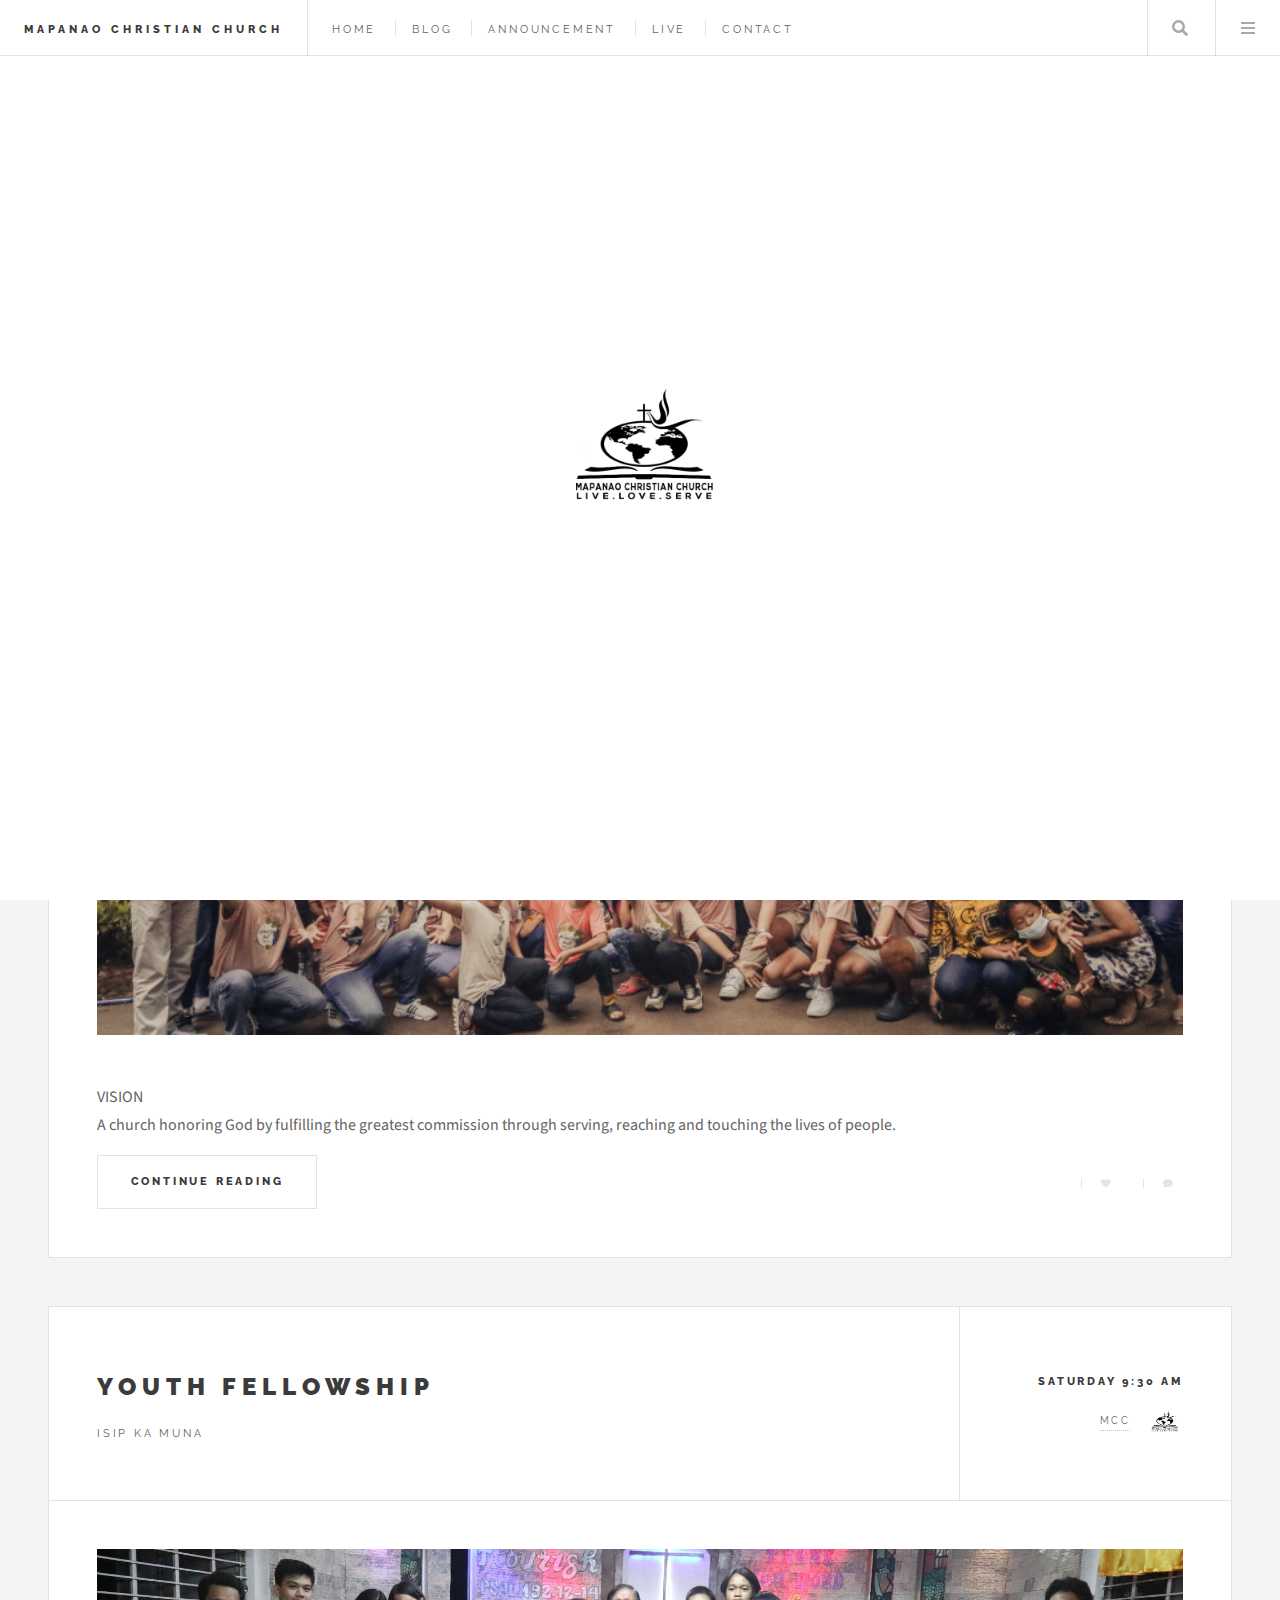
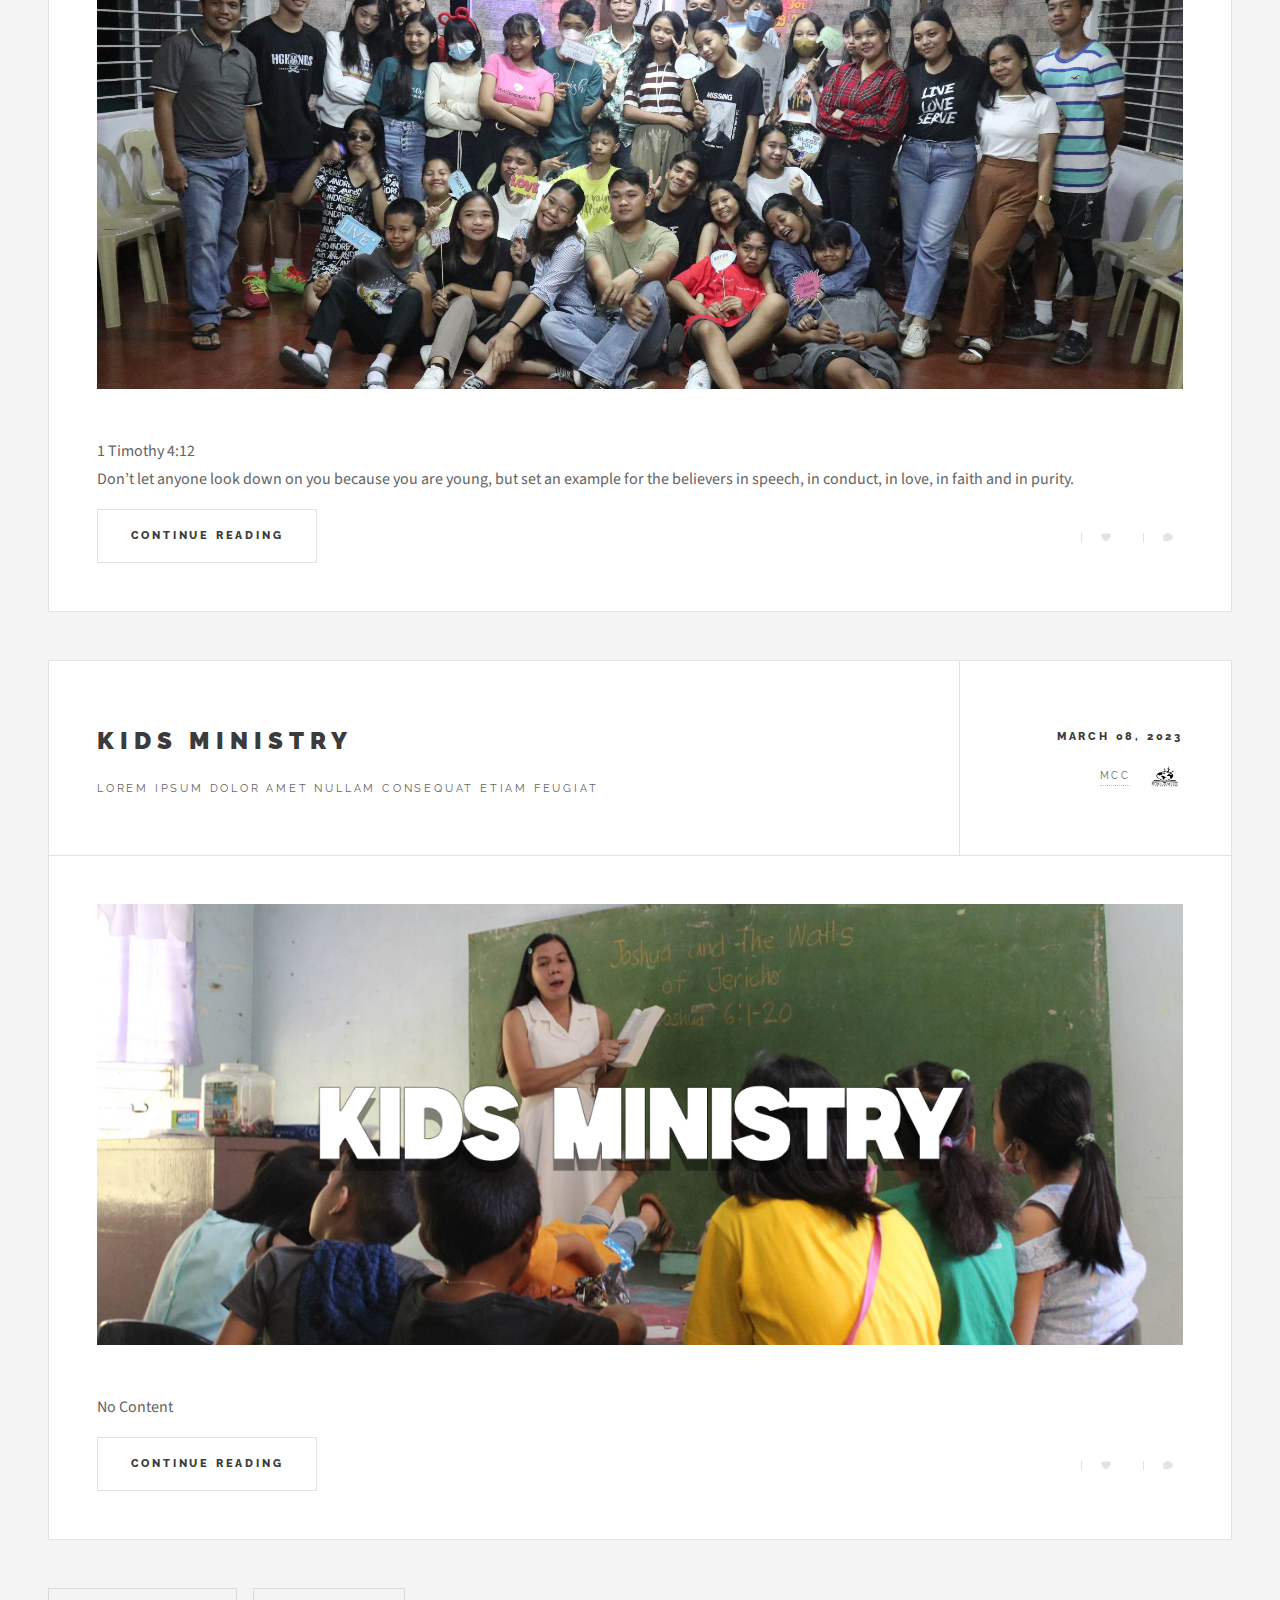
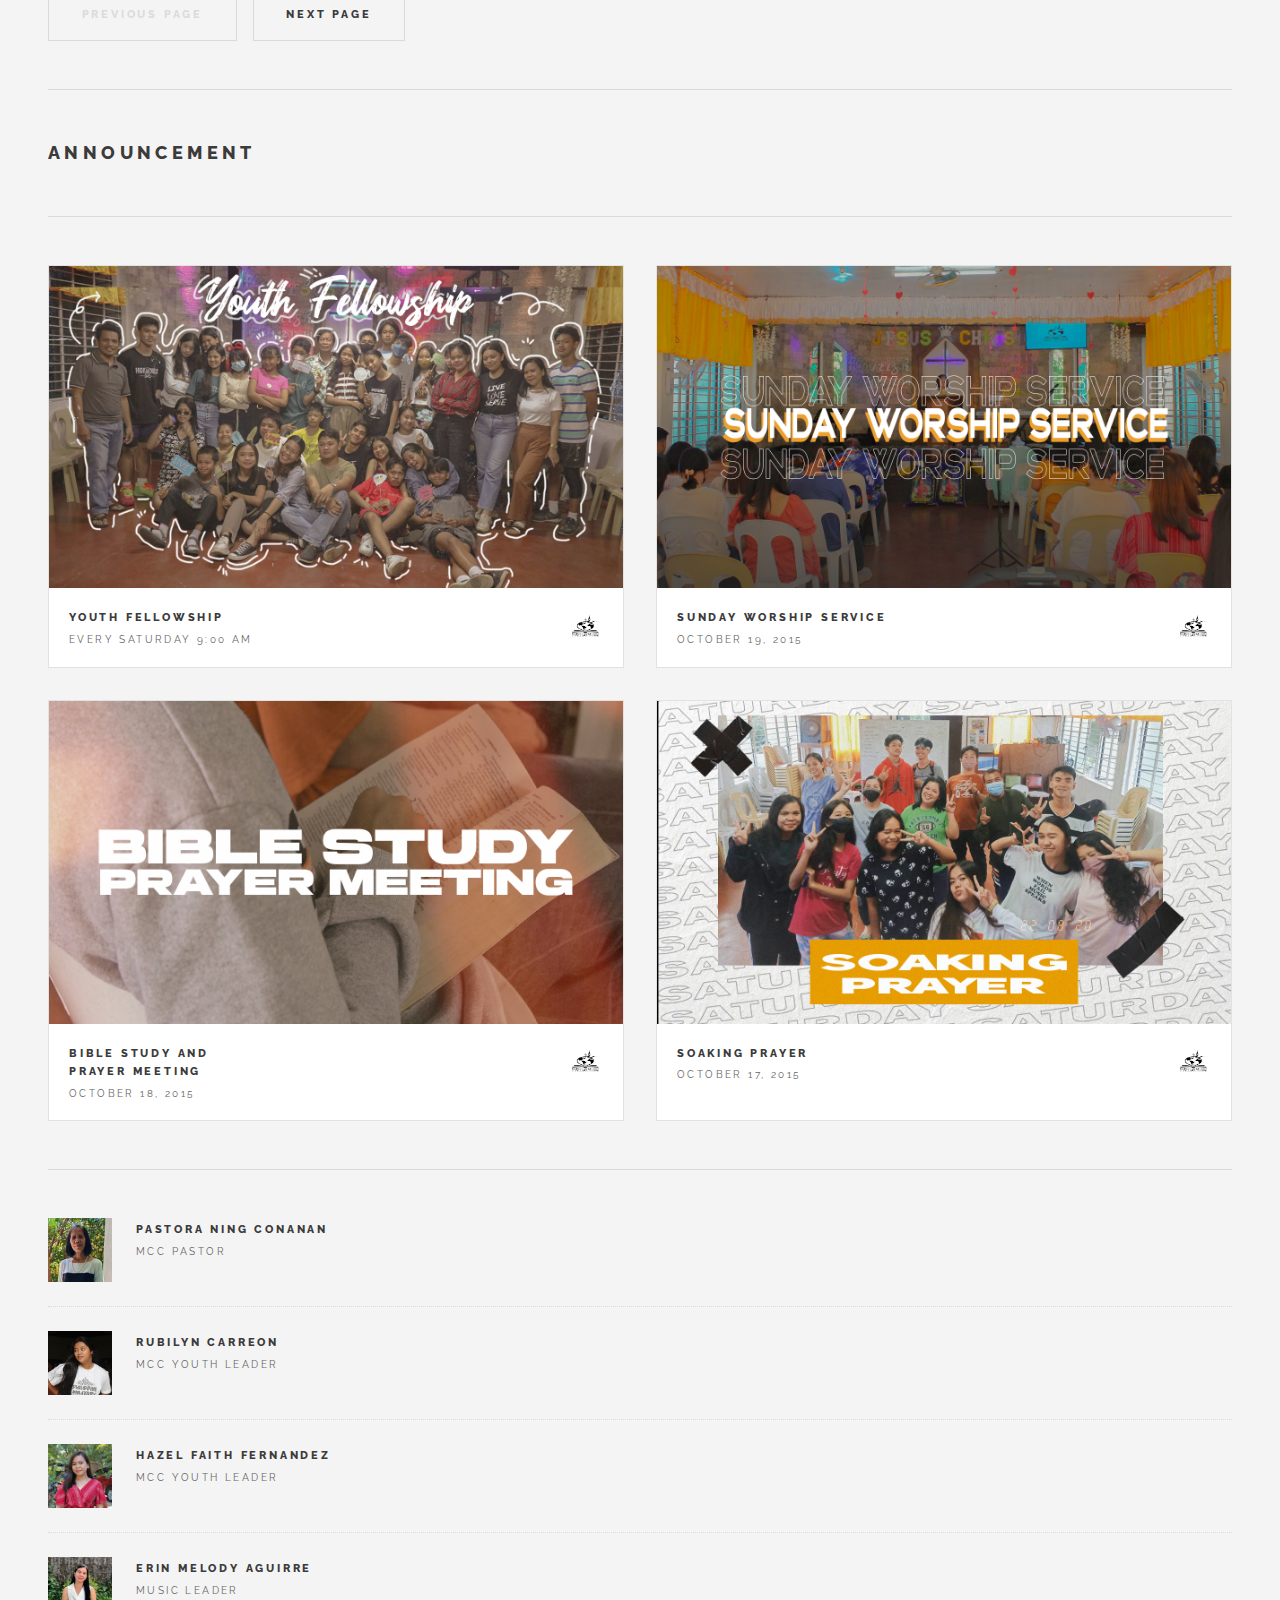
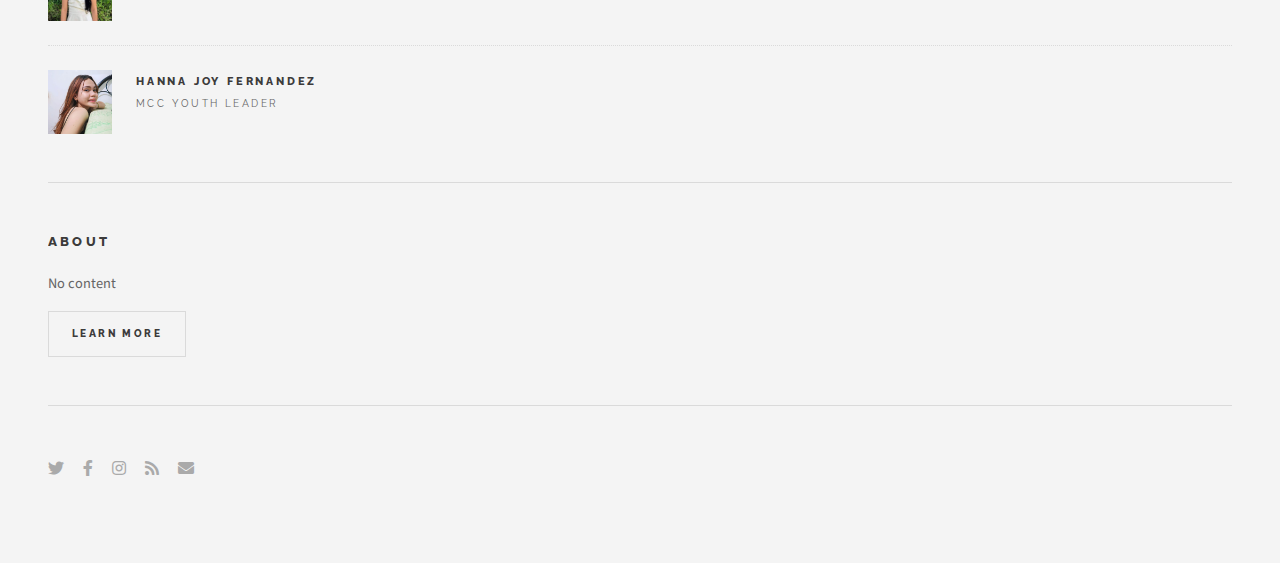
<file: index.html>
<!DOCTYPE HTML>
<html>
	<head>
		<title>Mapanao Christian Church</title>
		<meta charset="utf-8" />
		<meta name="viewport" content="width=device-width, initial-scale=1, user-scalable=no" />
		<link rel="stylesheet" href="assets/css/main.css" />
		<link rel="shortcut icon" type="x-icon" href="images/black logo png.png">
	</head>
	<body class="is-preload">

		<div class="loader hidden">
			<img src="images/black logo png.png" alt="logo"/>
		</div>

		<!-- Wrapper -->
			<div id="wrapper">

				<!-- Header -->
					<header id="header">
						<h1><a href="index.html">Mapanao Christian Church</a></h1>
						<nav class="links">
							<ul>
								<li><a href="#">Home</a></li>
								<li><a href="#">Blog</a></li>
								<li><a href="#">Announcement</a></li>
								<li><a href="#">Live</a></li>
								<li><a href="#">Contact</a></li>
							</ul>
						</nav>
						<nav class="main">
							<ul>
								<li class="search">
									<a class="fa-search" href="#search">Search</a>
									<form id="search" method="get" action="#">
										<input type="text" name="query" placeholder="Search" />
									</form>
								</li>
								<li class="menu">
									<a class="fa-bars" href="#menu">Menu</a>
								</li>
							</ul>
						</nav>
					</header>

				<!-- Menu -->
					<section id="menu">

						<!-- Search -->
							<section>
								<form class="search" method="get" action="#">
									<input type="text" name="query" placeholder="Search" />
								</form>
							</section>

						<!-- Links -->
							<section>
								<ul class="links">
									<li>
										<a href="#">
											<p>Facebook Page</p>
											<a href="https://www.facebook.com/MapanaoChristianChurch"><h3>Mapanao Christian Church</h3></a>
										</a>
									</li>
									<li>
										<a href="#">
											<h3>Mapanao Christian Church</h3>
											<p>Youtube Channel</p>
										</a>
									</li>
									<li>
										<a href="#">
											<h3>Mapanao Christian Church</h3>
											<p>Instagram</p>
										</a>
									</li>
									<li>
										<a href="#">
											<h3>Mapanao Christian Church</h3>
											<p>#09+++++++89 Gcash</p>
										</a>
									</li>
								</ul>
							</section>

						<!-- Actions -->
							<section>
								<ul class="actions stacked">
									<li><a href="#" class="button large fit">Log In</a></li>
								</ul>
							</section>

					</section>

				<!-- Main -->
					<div id="main">

						<!-- Post -->
							<article class="post">
								<header>
									<div class="title">
										<h2><a href="single.html">The Great Commission</a></h2>
										<p>Matthew 28:16-20</p>
									</div>
									<div class="meta">
										<time class="published" datetime="2015-11-01">March 04, 2023</time>
										<a href="#" class="author"><span class="name">MCC</span><img src="images/black logo png.png" alt="" /></a>
									</div>
								</header>
								<a href="single.html" class="image featured"><img src="images/pic01.png" alt="" /></a>
								<p>VISION <br>
									A church honoring God by fulfilling the greatest  commission through serving, reaching and touching the lives of people. 
									</p>
								<footer>
									<ul class="actions">
										<li><a href="single.html" class="button large">Continue Reading</a></li>
									</ul>
									<ul class="stats">
										<li><a href="#"></a></li>
										<li><a href="#" class="icon solid fa-heart"></a></li>
										<li><a href="#" class="icon solid fa-comment"></a></li>
									</ul>
								</footer>
							</article>

						<!-- Post -->
							<article class="post">
								<header>
									<div class="title">
										<h2><a href="youthfellowship.html">Youth Fellowship</a></h2>
										<p>isip ka muna</p>
									</div>
									<div class="meta">
										<time class="published" datetime="2015-10-25">Saturday 9:30 am</time>
										<a href="#" class="author"><span class="name">MCC</span><img src="images/black over white.jpg" alt="" /></a>
									</div>
								</header>
								<a href="youthfellowship.html" class="image featured"><img src="images/yf long.png" alt="" /></a>
								<p>1 Timothy 4:12 <br>
									Don’t let anyone look down on you because you are young, but set an example for the believers in speech, in conduct, in love, in faith and in purity.
								</p>
								<footer>
									<ul class="actions">
										<li><a href="youthfellowship.html" class="button large">Continue Reading</a></li>
									</ul>
									<ul class="stats">
										<li><a href="#"></a></li>
										<li><a href="#" class="icon solid fa-heart"></a></li>
										<li><a href="#" class="icon solid fa-comment"></a></li>
									</ul>
								</footer>
							</article>

						<!-- Post -->
							<article class="post">
								<header>
									<div class="title">
										<h2><a href="single.html">KIDS MINISTRY</a></h2>
										<p>Lorem ipsum dolor amet nullam consequat etiam feugiat</p>
									</div>
									<div class="meta">
										<time class="published" datetime="03-08-23">March 08, 2023</time>
										<a href="#" class="author"><span class="name">MCC</span><img src="images/black logo png.png" alt="" /></a>
									</div>
								</header>
								<a href="single.html" class="image featured"><img src="images/KM.png" alt="" /></a>
								<p>No Content</p>
								<footer>
									<ul class="actions">
										<li><a href="single.html" class="button large">Continue Reading</a></li>
									</ul>
									<ul class="stats">
										<li><a href="#"></a></li>
										<li><a href="#" class="icon solid fa-heart"></a></li>
										<li><a href="#" class="icon solid fa-comment"></a></li>
									</ul>
								</footer>
							</article>

						<!-- Post -->
						<!--
							<article class="post">
								<header>
									<div class="title">
										<h2><a href="#">Elements</a></h2>
										<p>Lorem ipsum dolor amet nullam consequat etiam feugiat</p>
									</div>
									<div class="meta">
										<time class="published" datetime="2015-10-18">October 18, 2015</time>
										<a href="#" class="author"><span class="name">Jane Doe</span><img src="images/avatar.jpg" alt="" /></a>
									</div>
								</header>

								<section>
									<h3>Text</h3>
									<p>This is <b>bold</b> and this is <strong>strong</strong>. This is <i>italic</i> and this is <em>emphasized</em>.
									This is <sup>superscript</sup> text and this is <sub>subscript</sub> text.
									This is <u>underlined</u> and this is code: <code>for (;;) { ... }</code>. Finally, <a href="#">this is a link</a>.</p>
									<hr />
									<p>Nunc lacinia ante nunc ac lobortis. Interdum adipiscing gravida odio porttitor sem non mi integer non faucibus ornare mi ut ante amet placerat aliquet. Volutpat eu sed ante lacinia sapien lorem accumsan varius montes viverra nibh in adipiscing blandit tempus accumsan.</p>
									<hr />
									<h2>Heading Level 2</h2>
									<h3>Heading Level 3</h3>
									<h4>Heading Level 4</h4>
									<hr />
									<h4>Blockquote</h4>
									<blockquote>Fringilla nisl. Donec accumsan interdum nisi, quis tincidunt felis sagittis eget tempus euismod. Vestibulum ante ipsum primis in faucibus vestibulum. Blandit adipiscing eu felis iaculis volutpat ac adipiscing accumsan faucibus. Vestibulum ante ipsum primis in faucibus lorem ipsum dolor sit amet nullam adipiscing eu felis.</blockquote>
									<h4>Preformatted</h4>
									<pre><code>i = 0;

while (!deck.isInOrder()) {
  print 'Iteration ' + i;
  deck.shuffle();
  i++;
}

print 'It took ' + i + ' iterations to sort the deck.';</code></pre>
								</section>

								<section>
									<h3>Lists</h3>
									<div class="row">
										<div class="col-6 col-12-medium">
											<h4>Unordered</h4>
											<ul>
												<li>Dolor pulvinar etiam.</li>
												<li>Sagittis adipiscing.</li>
												<li>Felis enim feugiat.</li>
											</ul>
											<h4>Alternate</h4>
											<ul class="alt">
												<li>Dolor pulvinar etiam.</li>
												<li>Sagittis adipiscing.</li>
												<li>Felis enim feugiat.</li>
											</ul>
										</div>
										<div class="col-6 col-12-medium">
											<h4>Ordered</h4>
											<ol>
												<li>Dolor pulvinar etiam.</li>
												<li>Etiam vel felis viverra.</li>
												<li>Felis enim feugiat.</li>
												<li>Dolor pulvinar etiam.</li>
												<li>Etiam vel felis lorem.</li>
												<li>Felis enim et feugiat.</li>
											</ol>
											<h4>Icons</h4>
											<ul class="icons">
												<li><a href="#" class="icon brands fa-twitter"><span class="label">Twitter</span></a></li>
												<li><a href="#" class="icon brands fa-facebook-f"><span class="label">Facebook</span></a></li>
												<li><a href="#" class="icon brands fa-instagram"><span class="label">Instagram</span></a></li>
												<li><a href="#" class="icon brands fa-github"><span class="label">Github</span></a></li>
											</ul>
										</div>
									</div>
									<h3>Actions</h3>
									<div class="row">
										<div class="col-6 col-12-medium">
											<ul class="actions">
												<li><a href="#" class="button">Default</a></li>
												<li><a href="#" class="button">Default</a></li>
												<li><a href="#" class="button">Default</a></li>
											</ul>
											<ul class="actions small">
												<li><a href="#" class="button small">Small</a></li>
												<li><a href="#" class="button small">Small</a></li>
												<li><a href="#" class="button small">Small</a></li>
											</ul>
											<ul class="actions stacked">
												<li><a href="#" class="button">Default</a></li>
												<li><a href="#" class="button">Default</a></li>
												<li><a href="#" class="button">Default</a></li>
											</ul>
											<ul class="actions stacked">
												<li><a href="#" class="button small">Small</a></li>
												<li><a href="#" class="button small">Small</a></li>
												<li><a href="#" class="button small">Small</a></li>
											</ul>
										</div>
										<div class="col-6 col-12-medium">
											<ul class="actions stacked">
												<li><a href="#" class="button fit">Default</a></li>
												<li><a href="#" class="button fit">Default</a></li>
											</ul>
											<ul class="actions stacked">
												<li><a href="#" class="button small fit">Small</a></li>
												<li><a href="#" class="button small fit">Small</a></li>
											</ul>
										</div>
									</div>
								</section>

								<section>
									<h3>Table</h3>
									<h4>Default</h4>
									<div class="table-wrapper">
										<table>
											<thead>
												<tr>
													<th>Name</th>
													<th>Description</th>
													<th>Price</th>
												</tr>
											</thead>
											<tbody>
												<tr>
													<td>Item One</td>
													<td>Ante turpis integer aliquet porttitor.</td>
													<td>29.99</td>
												</tr>
												<tr>
													<td>Item Two</td>
													<td>Vis ac commodo adipiscing arcu aliquet.</td>
													<td>19.99</td>
												</tr>
												<tr>
													<td>Item Three</td>
													<td> Morbi faucibus arcu accumsan lorem.</td>
													<td>29.99</td>
												</tr>
												<tr>
													<td>Item Four</td>
													<td>Vitae integer tempus condimentum.</td>
													<td>19.99</td>
												</tr>
												<tr>
													<td>Item Five</td>
													<td>Ante turpis integer aliquet porttitor.</td>
													<td>29.99</td>
												</tr>
											</tbody>
											<tfoot>
												<tr>
													<td colspan="2"></td>
													<td>100.00</td>
												</tr>
											</tfoot>
										</table>
									</div>

									<h4>Alternate</h4>
									<div class="table-wrapper">
										<table class="alt">
											<thead>
												<tr>
													<th>Name</th>
													<th>Description</th>
													<th>Price</th>
												</tr>
											</thead>
											<tbody>
												<tr>
													<td>Item One</td>
													<td>Ante turpis integer aliquet porttitor.</td>
													<td>29.99</td>
												</tr>
												<tr>
													<td>Item Two</td>
													<td>Vis ac commodo adipiscing arcu aliquet.</td>
													<td>19.99</td>
												</tr>
												<tr>
													<td>Item Three</td>
													<td> Morbi faucibus arcu accumsan lorem.</td>
													<td>29.99</td>
												</tr>
												<tr>
													<td>Item Four</td>
													<td>Vitae integer tempus condimentum.</td>
													<td>19.99</td>
												</tr>
												<tr>
													<td>Item Five</td>
													<td>Ante turpis integer aliquet porttitor.</td>
													<td>29.99</td>
												</tr>
											</tbody>
											<tfoot>
												<tr>
													<td colspan="2"></td>
													<td>100.00</td>
												</tr>
											</tfoot>
										</table>
									</div>
								</section>

								<section>
									<h3>Buttons</h3>
									<ul class="actions">
										<li><a href="#" class="button large">Large</a></li>
										<li><a href="#" class="button">Default</a></li>
										<li><a href="#" class="button small">Small</a></li>
									</ul>
									<ul class="actions fit">
										<li><a href="#" class="button fit">Fit</a></li>
										<li><a href="#" class="button fit">Fit</a></li>
										<li><a href="#" class="button fit">Fit</a></li>
									</ul>
									<ul class="actions fit small">
										<li><a href="#" class="button fit small">Fit + Small</a></li>
										<li><a href="#" class="button fit small">Fit + Small</a></li>
										<li><a href="#" class="button fit small">Fit + Small</a></li>
									</ul>
									<ul class="actions">
										<li><a href="#" class="button icon solid fa-download">Icon</a></li>
										<li><a href="#" class="button icon solid fa-upload">Icon</a></li>
										<li><a href="#" class="button icon solid fa-save">Icon</a></li>
									</ul>
									<ul class="actions">
										<li><span class="button disabled">Disabled</span></li>
										<li><span class="button disabled icon solid fa-download">Disabled</span></li>
									</ul>
								</section>

								<section>
									<h3>Form</h3>
									<form method="post" action="#">
										<div class="row gtr-uniform">
											<div class="col-6 col-12-xsmall">
												<input type="text" name="demo-name" id="demo-name" value="" placeholder="Name" />
											</div>
											<div class="col-6 col-12-xsmall">
												<input type="email" name="demo-email" id="demo-email" value="" placeholder="Email" />
											</div>
											<div class="col-12">
												<select name="demo-category" id="demo-category">
													<option value="">- Category -</option>
													<option value="1">Manufacturing</option>
													<option value="1">Shipping</option>
													<option value="1">Administration</option>
													<option value="1">Human Resources</option>
												</select>
											</div>
											<div class="col-4 col-12-small">
												<input type="radio" id="demo-priority-low" name="demo-priority" checked>
												<label for="demo-priority-low">Low</label>
											</div>
											<div class="col-4 col-12-small">
												<input type="radio" id="demo-priority-normal" name="demo-priority">
												<label for="demo-priority-normal">Normal</label>
											</div>
											<div class="col-4 col-12-small">
												<input type="radio" id="demo-priority-high" name="demo-priority">
												<label for="demo-priority-high">High</label>
											</div>
											<div class="col-6 col-12-small">
												<input type="checkbox" id="demo-copy" name="demo-copy">
												<label for="demo-copy">Email me a copy</label>
											</div>
											<div class="col-6 col-12-small">
												<input type="checkbox" id="demo-human" name="demo-human" checked>
												<label for="demo-human">Not a robot</label>
											</div>
											<div class="col-12">
												<textarea name="demo-message" id="demo-message" placeholder="Enter your message" rows="6"></textarea>
											</div>
											<div class="col-12">
												<ul class="actions">
													<li><input type="submit" value="Send Message" /></li>
													<li><input type="reset" value="Reset" /></li>
												</ul>
											</div>
										</div>
									</form>
								</section>

								<section>
									<h3>Image</h3>
									<h4>Fit</h4>
									<div class="box alt">
										<div class="row gtr-uniform">
											<div class="col-12"><span class="image fit"><img src="images/pic02.jpg" alt="" /></span></div>
											<div class="col-4"><span class="image fit"><img src="images/pic04.jpg" alt="" /></span></div>
											<div class="col-4"><span class="image fit"><img src="images/pic05.jpg" alt="" /></span></div>
											<div class="col-4"><span class="image fit"><img src="images/pic06.jpg" alt="" /></span></div>
											<div class="col-4"><span class="image fit"><img src="images/pic06.jpg" alt="" /></span></div>
											<div class="col-4"><span class="image fit"><img src="images/pic04.jpg" alt="" /></span></div>
											<div class="col-4"><span class="image fit"><img src="images/pic05.jpg" alt="" /></span></div>
											<div class="col-4"><span class="image fit"><img src="images/pic05.jpg" alt="" /></span></div>
											<div class="col-4"><span class="image fit"><img src="images/pic06.jpg" alt="" /></span></div>
											<div class="col-4"><span class="image fit"><img src="images/pic04.jpg" alt="" /></span></div>
										</div>
									</div>
									<h4>Left &amp; Right</h4>
									<p><span class="image left"><img src="images/pic07.jpg" alt="" /></span>Fringilla nisl. Donec accumsan interdum nisi, quis tincidunt felis sagittis eget. tempus euismod. Vestibulum ante ipsum primis in faucibus vestibulum. Blandit adipiscing eu felis iaculis volutpat ac adipiscing accumsan eu faucibus. Integer ac pellentesque praesent tincidunt felis sagittis eget. tempus euismod. Vestibulum ante ipsum primis in faucibus vestibulum. Blandit adipiscing eu felis iaculis volutpat ac adipiscing accumsan eu faucibus. Integer ac pellentesque praesent. Donec accumsan interdum nisi, quis tincidunt felis sagittis eget. tempus euismod. Vestibulum ante ipsum primis in faucibus vestibulum. Blandit adipiscing eu felis iaculis volutpat ac adipiscing accumsan eu faucibus. Integer ac pellentesque praesent tincidunt felis sagittis eget. tempus euismod. Vestibulum ante ipsum primis in faucibus vestibulum. Blandit adipiscing eu felis iaculis volutpat ac adipiscing accumsan eu faucibus. Integer ac pellentesque praesent. Blandit adipiscing eu felis iaculis volutpat ac adipiscing accumsan eu faucibus. Integer ac pellentesque praesent tincidunt felis sagittis eget. tempus euismod. Vestibulum ante ipsum primis in faucibus vestibulum. Blandit adipiscing eu felis iaculis volutpat ac adipiscing accumsan eu faucibus. Integer ac pellentesque praesent.</p>
									<p><span class="image right"><img src="images/pic04.jpg" alt="" /></span>Fringilla nisl. Donec accumsan interdum nisi, quis tincidunt felis sagittis eget. tempus euismod. Vestibulum ante ipsum primis in faucibus vestibulum. Blandit adipiscing eu felis iaculis volutpat ac adipiscing accumsan eu faucibus. Integer ac pellentesque praesent tincidunt felis sagittis eget. tempus euismod. Vestibulum ante ipsum primis in faucibus vestibulum. Blandit adipiscing eu felis iaculis volutpat ac adipiscing accumsan eu faucibus. Integer ac pellentesque praesent. Donec accumsan interdum nisi, quis tincidunt felis sagittis eget. tempus euismod. Vestibulum ante ipsum primis in faucibus vestibulum. Blandit adipiscing eu felis iaculis volutpat ac adipiscing accumsan eu faucibus. Integer ac pellentesque praesent tincidunt felis sagittis eget. tempus euismod. Vestibulum ante ipsum primis in faucibus vestibulum. Blandit adipiscing eu felis iaculis volutpat ac adipiscing accumsan eu faucibus. Integer ac pellentesque praesent. Blandit adipiscing eu felis iaculis volutpat ac adipiscing accumsan eu faucibus. Integer ac pellentesque praesent tincidunt felis sagittis eget. tempus euismod. Vestibulum ante ipsum primis in faucibus vestibulum. Blandit adipiscing eu felis iaculis volutpat ac adipiscing accumsan eu faucibus. Integer ac pellentesque praesent.</p>
								</section>

							</article>
						-->

						<!-- Pagination -->
							<ul class="actions pagination">
								<li><a href="" class="disabled button large previous">Previous Page</a></li>
								<li><a href="index nextpage.html" class="button large next">Next Page</a></li>
							</ul>

					</div>

				<!-- Sidebar -->
					<section id="sidebar">

						<!-- Intro -->
							<section id="intro">
								<a href="#" class="logo"><img src="images/black logo png.png" alt="" /></a>
								<header>
									<h2>Mapanao Christian Church</h2>
									<p> Live Love Serve <a href="http://html5up.net"></a></p>
								</header>
							</section>
						
						<!-- anouncement-->
						<h2> <a href="anouncement">Announcement</a></h2>	

						<!-- Mini Posts -->
							<section>
								<div class="mini-posts">

									<!-- Mini Post -->
										<article class="mini-post">
											<header>
												<h3><a href="single.html">YOUTH FELLOWSHIP</a></h3>
												<time class="published" datetime="EVERY SATURDAY 9:00 am">EVERY SATURDAY 9:00 am</time>
												<a href="#" class="author"><img src="images/black over white.jpg" alt="" /></a>
											</header>
											<a href="youthfellowship.html" class="image"><img src="images/YF.png" alt="" /></a>
										</article>

									<!-- Mini Post -->
										<article class="mini-post">
											<header>
												<h3><a href="single.html">SUNDAY WORSHIP SERVICE</a></h3>
												<time class="published" datetime="2015-10-19">October 19, 2015</time>
												<a href="#" class="author"><img src="images/black over white.jpg" alt="" /></a>
											</header>
											<a href="single.html" class="image"><img src="images/SERVICE.png" alt="" /></a>
										</article>

									<!-- Mini Post -->
										<article class="mini-post">
											<header>
												<h3><a href="single.html">BIBLE STUDY AND <br> PRAYER MEETING</a></h3>
												<time class="published" datetime="2015-10-18">October 18, 2015</time>
												<a href="#" class="author"><img src="images/black over white.jpg" alt="" /></a>
											</header>
											<a href="single.html" class="image"><img src="images/BSPM.png" alt="" /></a>
										</article>

									<!-- Mini Post -->
										<article class="mini-post">
											<header>
												<h3><a href="single.html">SOAKING PRAYER</a></h3>
												<time class="published" datetime="2015-10-17">October 17, 2015</time>
												<a href="#" class="author"><img src="images/black over white.jpg" alt="" /></a>
											</header>
											<a href="single.html" class="image"><img src="images/SOAKING.png" alt="" /></a>
										</article>

											

								</div>
							</section>

						<!-- Posts List -->
							<section>
								<ul class="posts">
									<li>
										<article>
											<header>
												<h3><a href="single.html">Pastora Ning Conanan</a></h3>
												<time class="published" datetime="2015-10-20">MCC Pastor</time>
											</header>
											<a href="single.html" class="image"><img src="images/PASTORA.jpg" alt="" /></a>
										</article>
									</li>
									<li>
										<article>
											<header>
												<h3><a href="Rubs.html">Rubilyn Carreon</a></h3>
												<time class="published" datetime="2015-10-15">MCC Youth Leader</time>
											</header>
											<a href="Rubs.html" class="image"><img src="images/rubs.jpg" alt="" /></a>
										</article>
									</li>
									<li>
										<article>
											<header>
												<h3><a href="single.html">Hazel Faith Fernandez</a></h3>
												<time class="published" datetime="Media">MCC Youth Leader</time>
											</header>
											<a href="single.html" class="image"><img src="images/hazel.jpg" alt="" /></a>
										</article>
									</li>
									<li>
										<article>
											<header>
												<h3><a href="single.html">Erin Melody Aguirre</a></h3>
												<time class="published" datetime="2015-10-08">Music  Leader</time>
											</header>
											<a href="single.html" class="image"><img src="images/melody.jpg" alt="" /></a>
										</article>
									</li>
									<li>
										<article>
											<header>
												<h3><a href="single.html">Hanna Joy Fernandez</a></h3>
												<time class="published" datetime="2015-10-06">MCC Youth Leader</time>
											</header>
											<a href="single.html" class="image"><img src="images/hanna.jpg" alt="" /></a>
										</article>
									</li>
								</ul>
							</section>

						<!-- About -->
							<section class="blurb">
								<h2>About</h2>
								<p>No content</p>
								<ul class="actions">
									<li><a href="#" class="button">Learn More</a></li>
								</ul>
							</section>

						<!-- Footer -->
							<section id="footer">
								<ul class="icons">
									<li><a href="#" class="icon brands fa-twitter"><span class="label">Twitter</span></a></li>
									<li><a href="#" class="icon brands fa-facebook-f"><span class="label">Facebook</span></a></li>
									<li><a href="#" class="icon brands fa-instagram"><span class="label">Instagram</span></a></li>
									<li><a href="#" class="icon solid fa-rss"><span class="label">RSS</span></a></li>
									<li><a href="#" class="icon solid fa-envelope"><span class="label">Email</span></a></li>
								</ul>
								
							</section>

					</section>

			</div>

		<!-- Scripts -->
			<script src="assets/js/jquery.min.js"></script>
			<script src="assets/js/browser.min.js"></script>
			<script src="assets/js/breakpoints.min.js"></script>
			<script src="assets/js/util.js"></script>
			<script src="assets/js/main.js"></script>

	</body>
</html>
</file>
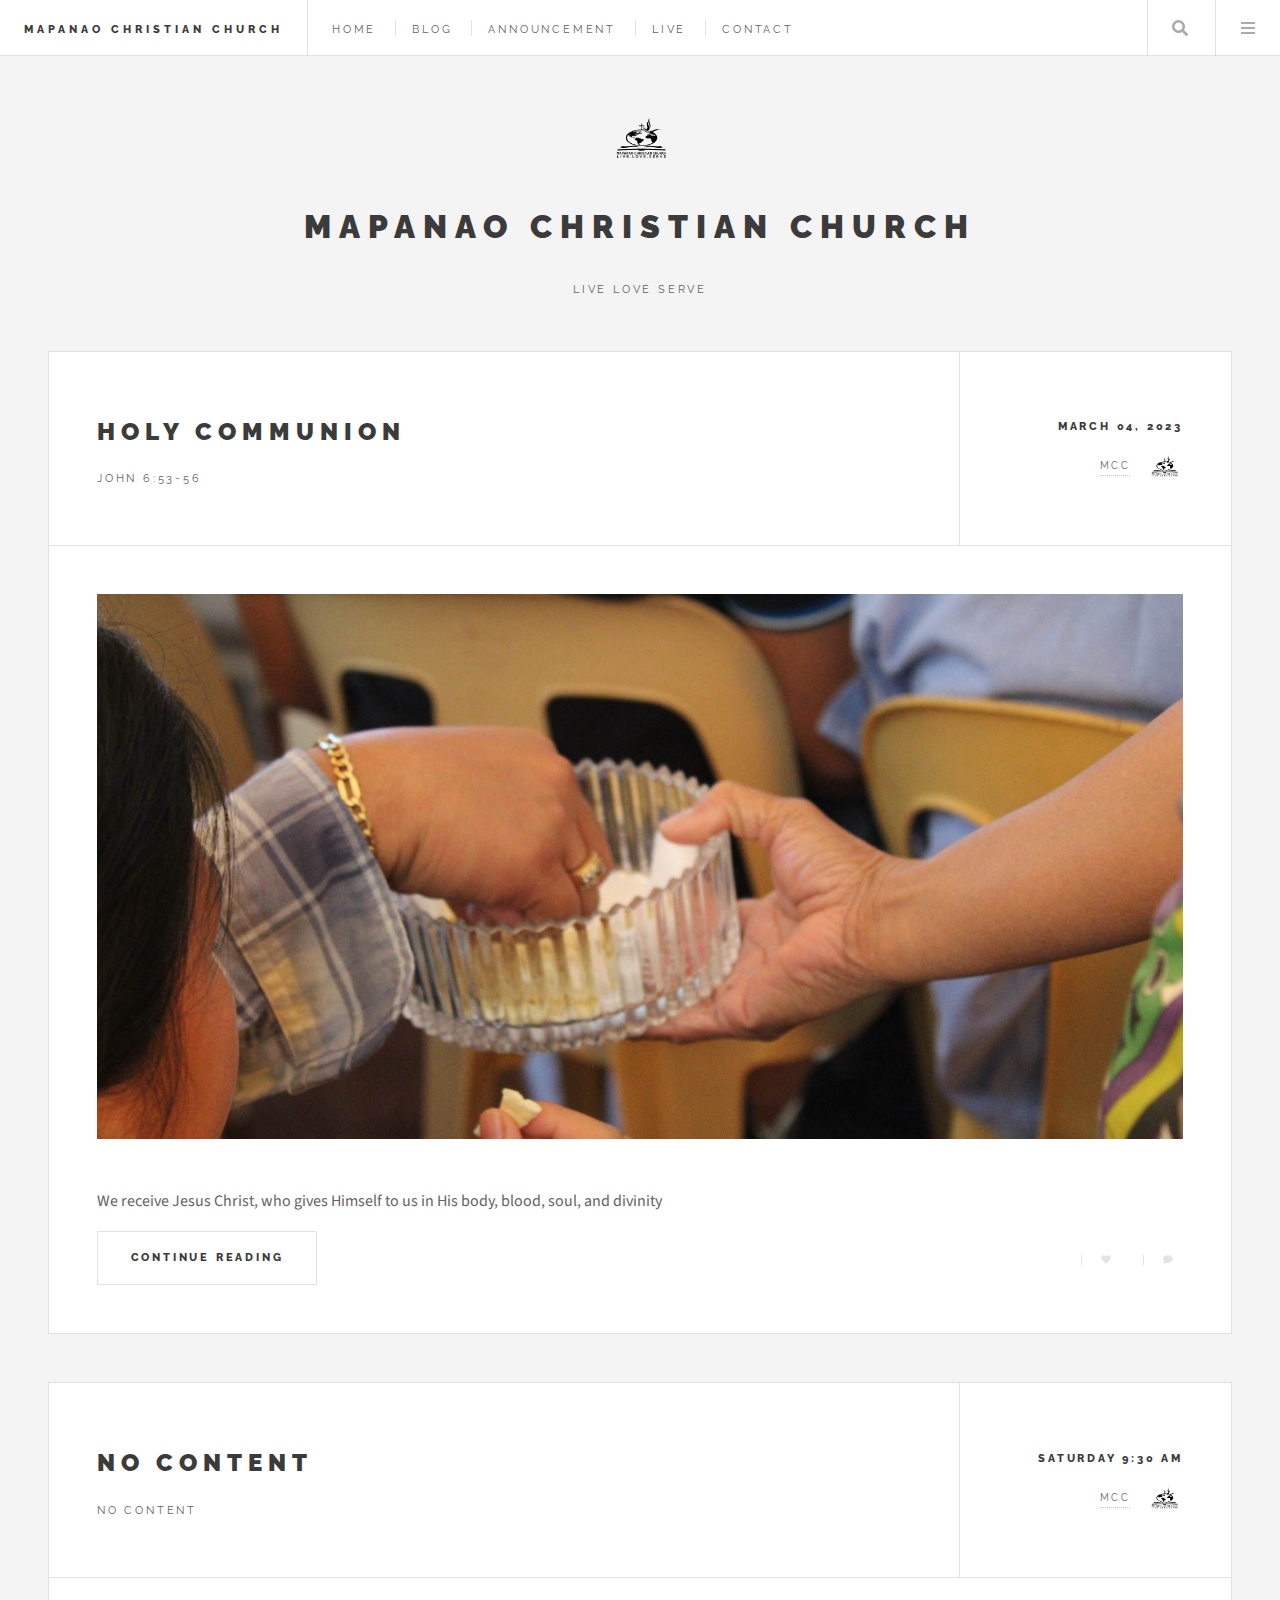
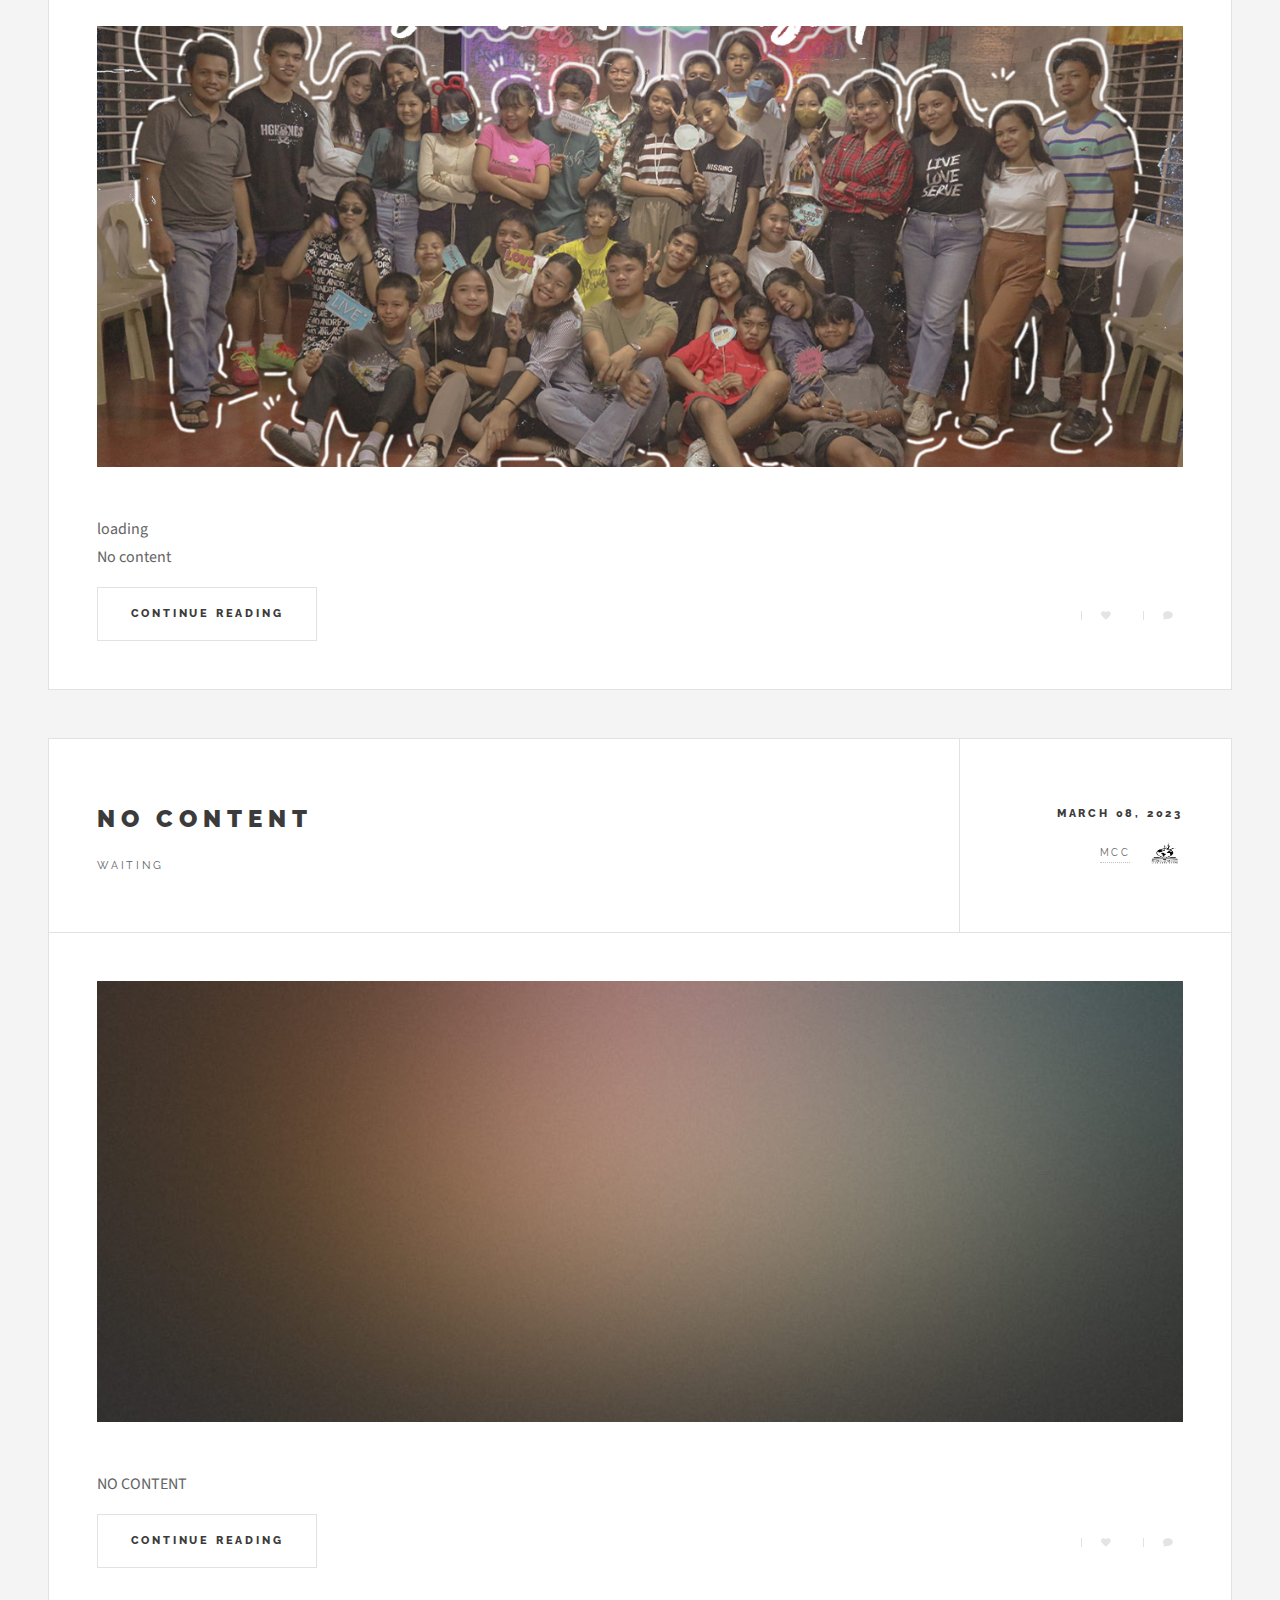
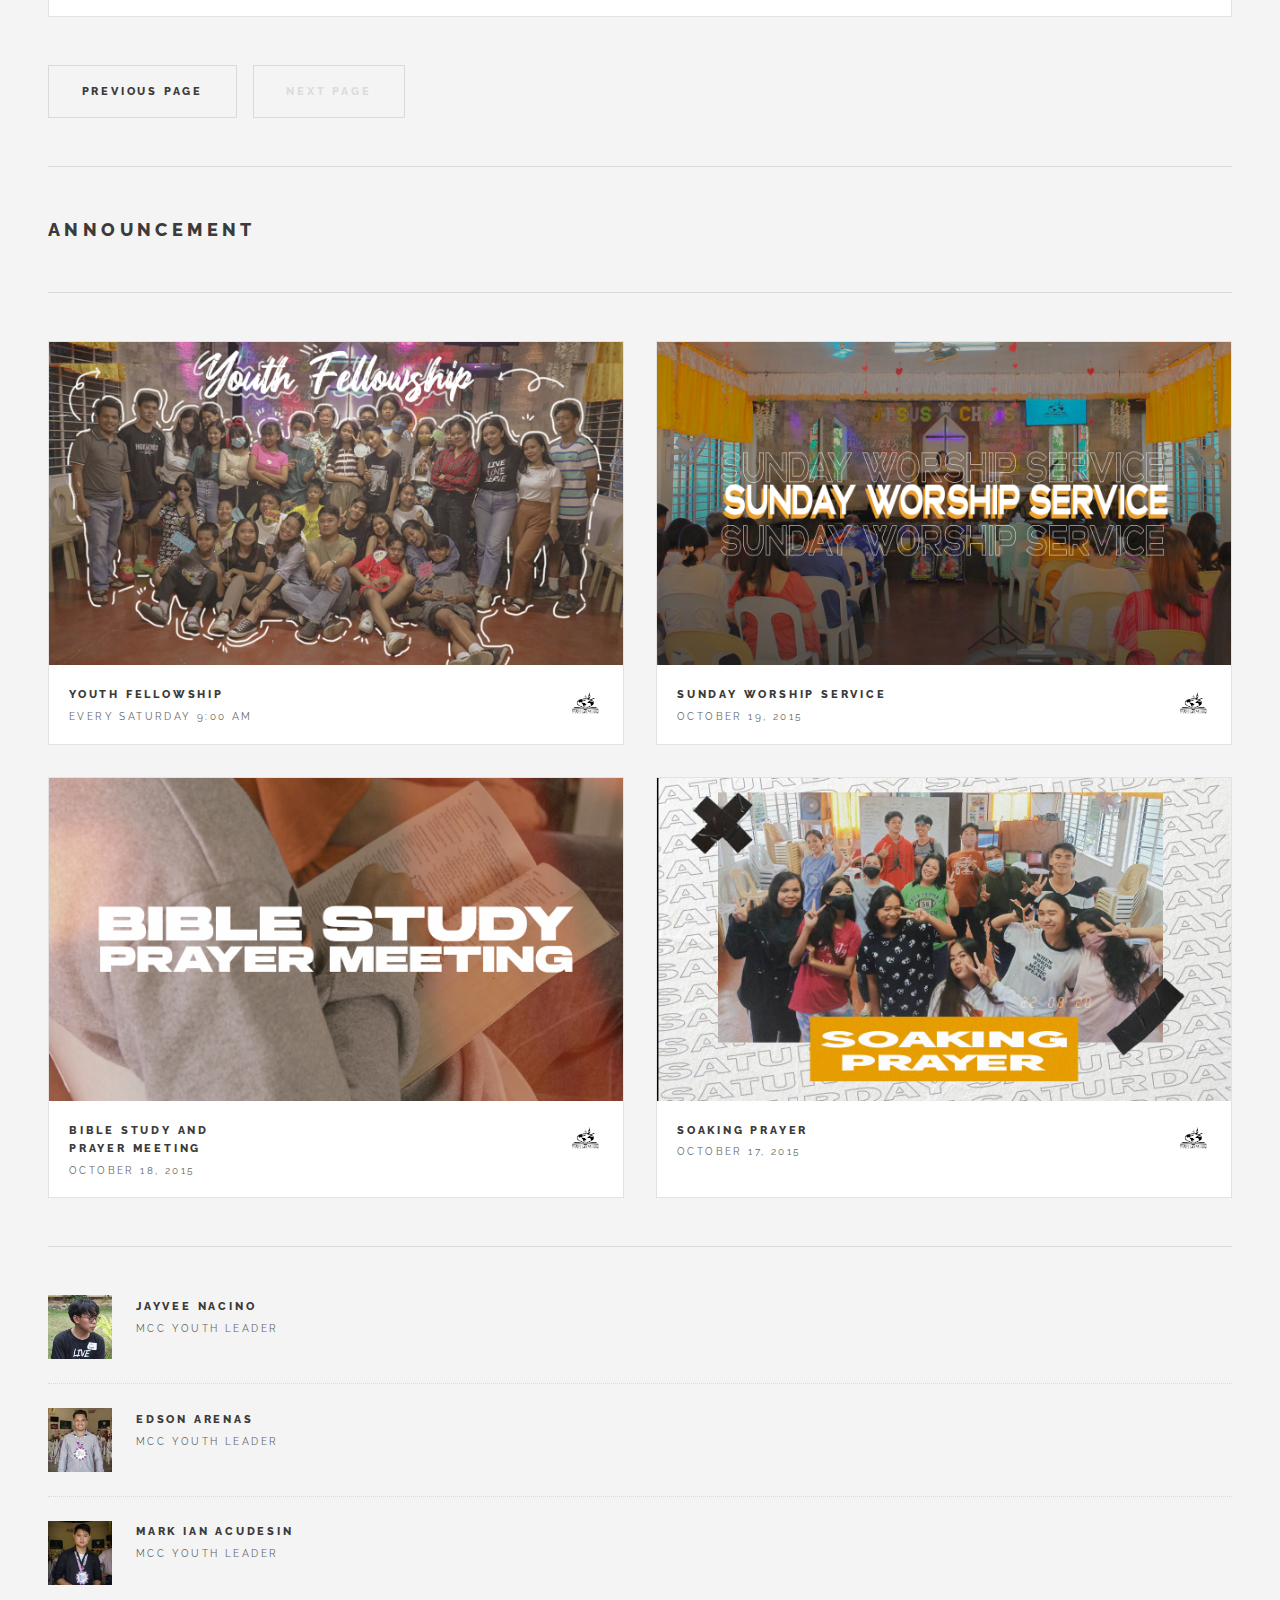
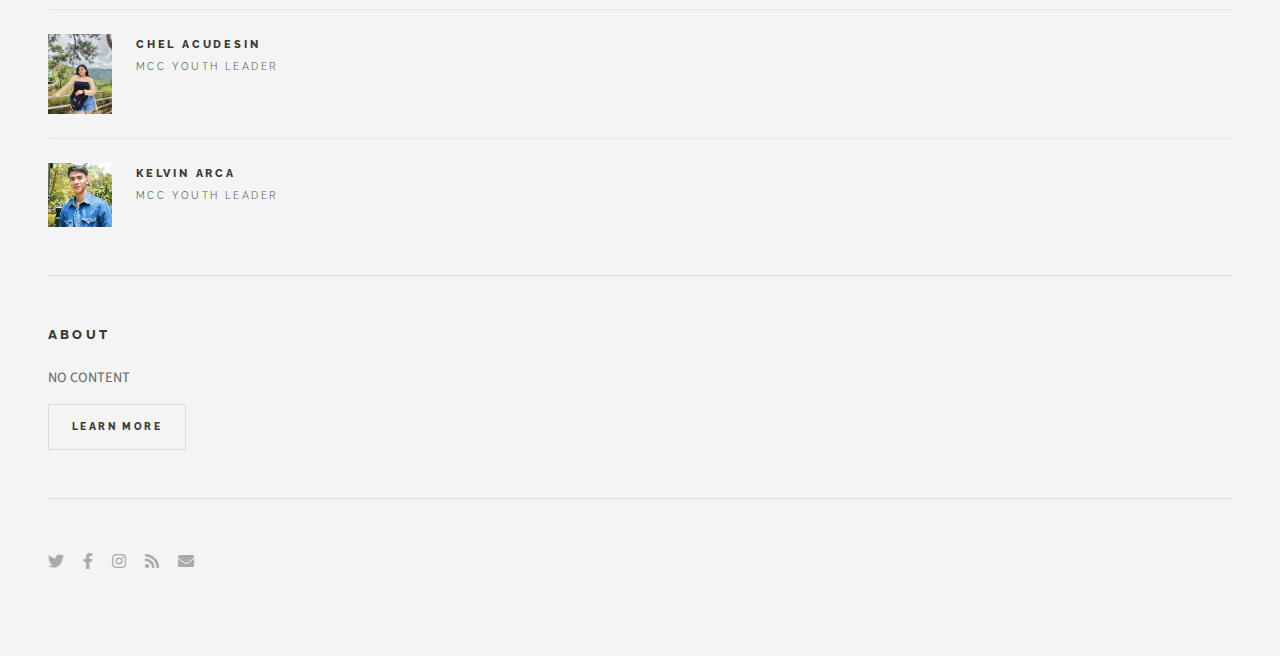
<file: index nextpage.html>
<!DOCTYPE HTML>
<html>
	<head>
		<title>Mapanao Christian Church</title>
		<meta charset="utf-8" />
		<meta name="viewport" content="width=device-width, initial-scale=1, user-scalable=no" />
		<link rel="stylesheet" href="assets/css/main.css" />
		<link rel="shortcut icon" type="x-icon" href="images/black logo png.png">
	</head>
	<body class="is-preload">

		<!-- Wrapper -->
			<div id="wrapper">

				<!-- Header -->
					<header id="header">
						<h1><a href="index.html">Mapanao Christian Church</a></h1>
						<nav class="links">
							<ul>
								<li><a href="#">Home</a></li>
								<li><a href="#">Blog</a></li>
								<li><a href="#">Announcement</a></li>
								<li><a href="#">Live</a></li>
								<li><a href="#">Contact</a></li>
							</ul>
						</nav>
						<nav class="main">
							<ul>
								<li class="search">
									<a class="fa-search" href="#search">Search</a>
									<form id="search" method="get" action="#">
										<input type="text" name="query" placeholder="Search" />
									</form>
								</li>
								<li class="menu">
									<a class="fa-bars" href="#menu">Menu</a>
								</li>
							</ul>
						</nav>
					</header>

				<!-- Menu -->
					<section id="menu">

						<!-- Search -->
							<section>
								<form class="search" method="get" action="#">
									<input type="text" name="query" placeholder="Search" />
								</form>
							</section>

						<!-- Links -->
							<section>
								<ul class="links">
									<li>
										<a href="#">
											<p>Facebook Page</p>
											<a href="https://www.facebook.com/MapanaoChristianChurch"><h3>Mapanao Christian Church</h3></a>
										</a>
									</li>
									<li>
										<a href="#">
											<h3>Mapanao Christian Church</h3>
											<p>Youtube Channel</p>
										</a>
									</li>
									<li>
										<a href="#">
											<h3>Mapanao Christian Church</h3>
											<p>Instagram</p>
										</a>
									</li>
									<li>
										<a href="#">
											<h3>Mapanao Christian Church</h3>
											<p>#09+++++++89 Gcash</p>
										</a>
									</li>
								</ul>
							</section>

						<!-- Actions -->
							<section>
								<ul class="actions stacked">
									<li><a href="#" class="button large fit">Log In</a></li>
								</ul>
							</section>

					</section>

				<!-- Main -->
					<div id="main">

						<!-- Post -->
							<article class="post">
								<header>
									<div class="title">
										<h2><a href="single.html">Holy Communion</a></h2>
										<p>John 6:53-56</p>
									</div>
									<div class="meta">
										<time class="published" datetime="2015-11-01">March 04, 2023</time>
										<a href="#" class="author"><span class="name">MCC</span><img src="images/black logo png.png" alt="" /></a>
									</div>
								</header>
								<a href="single.html" class="image featured"><img src="images/com01.png" alt="" /></a>
								<p> We receive Jesus Christ, who gives Himself to us in His body, blood, soul, and divinity</p>
								<footer>
									<ul class="actions">
										<li><a href="single.html" class="button large">Continue Reading</a></li>
									</ul>
									<ul class="stats">
										<li><a href="#"></a></li>
										<li><a href="#" class="icon solid fa-heart"></a></li>
										<li><a href="#" class="icon solid fa-comment"></a></li>
									</ul>
								</footer>
							</article>

						<!-- Post -->
							<article class="post">
								<header>
									<div class="title">
										<h2><a href="youthfellowship.html">No Content</a></h2>
										<p>no content</p>
									</div>
									<div class="meta">
										<time class="published" datetime="2015-10-25">Saturday 9:30 am</time>
										<a href="#" class="author"><span class="name">MCC</span><img src="images/black over white.jpg" alt="" /></a>
									</div>
								</header>
								<a href="youthfellowship.html" class="image featured"><img src="images/pic02.png" alt="" /></a>
								<p>loading<br>
									No content
								</p>
								<footer>
									<ul class="actions">
										<li><a href="youthfellowship.html" class="button large">Continue Reading</a></li>
									</ul>
									<ul class="stats">
										<li><a href="#"></a></li>
										<li><a href="#" class="icon solid fa-heart"></a></li>
										<li><a href="#" class="icon solid fa-comment"></a></li>
									</ul>
								</footer>
							</article>

						<!-- Post -->
							<article class="post">
								<header>
									<div class="title">
										<h2><a href="single.html">NO CONTENT</a></h2>
										<p>waiting</p>
									</div>
									<div class="meta">
										<time class="published" datetime="03-08-23">March 08, 2023</time>
										<a href="#" class="author"><span class="name">MCC</span><img src="images/black logo png.png" alt="" /></a>
									</div>
								</header>
								<a href="single.html" class="image featured"><img src="images/pic03.jpg" alt="" /></a>
								<p>NO CONTENT</p>
								<footer>
									<ul class="actions">
										<li><a href="single.html" class="button large">Continue Reading</a></li>
									</ul>
									<ul class="stats">
										<li><a href="#"></a></li>
										<li><a href="#" class="icon solid fa-heart"></a></li>
										<li><a href="#" class="icon solid fa-comment"></a></li>
									</ul>
								</footer>
							</article>

						<!-- Post -->
						<!--
							<article class="post">
								<header>
									<div class="title">
										<h2><a href="#">Elements</a></h2>
										<p>Lorem ipsum dolor amet nullam consequat etiam feugiat</p>
									</div>
									<div class="meta">
										<time class="published" datetime="2015-10-18">October 18, 2015</time>
										<a href="#" class="author"><span class="name">Jane Doe</span><img src="images/avatar.jpg" alt="" /></a>
									</div>
								</header>

								<section>
									<h3>Text</h3>
									<p>This is <b>bold</b> and this is <strong>strong</strong>. This is <i>italic</i> and this is <em>emphasized</em>.
									This is <sup>superscript</sup> text and this is <sub>subscript</sub> text.
									This is <u>underlined</u> and this is code: <code>for (;;) { ... }</code>. Finally, <a href="#">this is a link</a>.</p>
									<hr />
									<p>Nunc lacinia ante nunc ac lobortis. Interdum adipiscing gravida odio porttitor sem non mi integer non faucibus ornare mi ut ante amet placerat aliquet. Volutpat eu sed ante lacinia sapien lorem accumsan varius montes viverra nibh in adipiscing blandit tempus accumsan.</p>
									<hr />
									<h2>Heading Level 2</h2>
									<h3>Heading Level 3</h3>
									<h4>Heading Level 4</h4>
									<hr />
									<h4>Blockquote</h4>
									<blockquote>Fringilla nisl. Donec accumsan interdum nisi, quis tincidunt felis sagittis eget tempus euismod. Vestibulum ante ipsum primis in faucibus vestibulum. Blandit adipiscing eu felis iaculis volutpat ac adipiscing accumsan faucibus. Vestibulum ante ipsum primis in faucibus lorem ipsum dolor sit amet nullam adipiscing eu felis.</blockquote>
									<h4>Preformatted</h4>
									<pre><code>i = 0;

while (!deck.isInOrder()) {
  print 'Iteration ' + i;
  deck.shuffle();
  i++;
}

print 'It took ' + i + ' iterations to sort the deck.';</code></pre>
								</section>

								<section>
									<h3>Lists</h3>
									<div class="row">
										<div class="col-6 col-12-medium">
											<h4>Unordered</h4>
											<ul>
												<li>Dolor pulvinar etiam.</li>
												<li>Sagittis adipiscing.</li>
												<li>Felis enim feugiat.</li>
											</ul>
											<h4>Alternate</h4>
											<ul class="alt">
												<li>Dolor pulvinar etiam.</li>
												<li>Sagittis adipiscing.</li>
												<li>Felis enim feugiat.</li>
											</ul>
										</div>
										<div class="col-6 col-12-medium">
											<h4>Ordered</h4>
											<ol>
												<li>Dolor pulvinar etiam.</li>
												<li>Etiam vel felis viverra.</li>
												<li>Felis enim feugiat.</li>
												<li>Dolor pulvinar etiam.</li>
												<li>Etiam vel felis lorem.</li>
												<li>Felis enim et feugiat.</li>
											</ol>
											<h4>Icons</h4>
											<ul class="icons">
												<li><a href="#" class="icon brands fa-twitter"><span class="label">Twitter</span></a></li>
												<li><a href="#" class="icon brands fa-facebook-f"><span class="label">Facebook</span></a></li>
												<li><a href="#" class="icon brands fa-instagram"><span class="label">Instagram</span></a></li>
												<li><a href="#" class="icon brands fa-github"><span class="label">Github</span></a></li>
											</ul>
										</div>
									</div>
									<h3>Actions</h3>
									<div class="row">
										<div class="col-6 col-12-medium">
											<ul class="actions">
												<li><a href="#" class="button">Default</a></li>
												<li><a href="#" class="button">Default</a></li>
												<li><a href="#" class="button">Default</a></li>
											</ul>
											<ul class="actions small">
												<li><a href="#" class="button small">Small</a></li>
												<li><a href="#" class="button small">Small</a></li>
												<li><a href="#" class="button small">Small</a></li>
											</ul>
											<ul class="actions stacked">
												<li><a href="#" class="button">Default</a></li>
												<li><a href="#" class="button">Default</a></li>
												<li><a href="#" class="button">Default</a></li>
											</ul>
											<ul class="actions stacked">
												<li><a href="#" class="button small">Small</a></li>
												<li><a href="#" class="button small">Small</a></li>
												<li><a href="#" class="button small">Small</a></li>
											</ul>
										</div>
										<div class="col-6 col-12-medium">
											<ul class="actions stacked">
												<li><a href="#" class="button fit">Default</a></li>
												<li><a href="#" class="button fit">Default</a></li>
											</ul>
											<ul class="actions stacked">
												<li><a href="#" class="button small fit">Small</a></li>
												<li><a href="#" class="button small fit">Small</a></li>
											</ul>
										</div>
									</div>
								</section>

								<section>
									<h3>Table</h3>
									<h4>Default</h4>
									<div class="table-wrapper">
										<table>
											<thead>
												<tr>
													<th>Name</th>
													<th>Description</th>
													<th>Price</th>
												</tr>
											</thead>
											<tbody>
												<tr>
													<td>Item One</td>
													<td>Ante turpis integer aliquet porttitor.</td>
													<td>29.99</td>
												</tr>
												<tr>
													<td>Item Two</td>
													<td>Vis ac commodo adipiscing arcu aliquet.</td>
													<td>19.99</td>
												</tr>
												<tr>
													<td>Item Three</td>
													<td> Morbi faucibus arcu accumsan lorem.</td>
													<td>29.99</td>
												</tr>
												<tr>
													<td>Item Four</td>
													<td>Vitae integer tempus condimentum.</td>
													<td>19.99</td>
												</tr>
												<tr>
													<td>Item Five</td>
													<td>Ante turpis integer aliquet porttitor.</td>
													<td>29.99</td>
												</tr>
											</tbody>
											<tfoot>
												<tr>
													<td colspan="2"></td>
													<td>100.00</td>
												</tr>
											</tfoot>
										</table>
									</div>

									<h4>Alternate</h4>
									<div class="table-wrapper">
										<table class="alt">
											<thead>
												<tr>
													<th>Name</th>
													<th>Description</th>
													<th>Price</th>
												</tr>
											</thead>
											<tbody>
												<tr>
													<td>Item One</td>
													<td>Ante turpis integer aliquet porttitor.</td>
													<td>29.99</td>
												</tr>
												<tr>
													<td>Item Two</td>
													<td>Vis ac commodo adipiscing arcu aliquet.</td>
													<td>19.99</td>
												</tr>
												<tr>
													<td>Item Three</td>
													<td> Morbi faucibus arcu accumsan lorem.</td>
													<td>29.99</td>
												</tr>
												<tr>
													<td>Item Four</td>
													<td>Vitae integer tempus condimentum.</td>
													<td>19.99</td>
												</tr>
												<tr>
													<td>Item Five</td>
													<td>Ante turpis integer aliquet porttitor.</td>
													<td>29.99</td>
												</tr>
											</tbody>
											<tfoot>
												<tr>
													<td colspan="2"></td>
													<td>100.00</td>
												</tr>
											</tfoot>
										</table>
									</div>
								</section>

								<section>
									<h3>Buttons</h3>
									<ul class="actions">
										<li><a href="#" class="button large">Large</a></li>
										<li><a href="#" class="button">Default</a></li>
										<li><a href="#" class="button small">Small</a></li>
									</ul>
									<ul class="actions fit">
										<li><a href="#" class="button fit">Fit</a></li>
										<li><a href="#" class="button fit">Fit</a></li>
										<li><a href="#" class="button fit">Fit</a></li>
									</ul>
									<ul class="actions fit small">
										<li><a href="#" class="button fit small">Fit + Small</a></li>
										<li><a href="#" class="button fit small">Fit + Small</a></li>
										<li><a href="#" class="button fit small">Fit + Small</a></li>
									</ul>
									<ul class="actions">
										<li><a href="#" class="button icon solid fa-download">Icon</a></li>
										<li><a href="#" class="button icon solid fa-upload">Icon</a></li>
										<li><a href="#" class="button icon solid fa-save">Icon</a></li>
									</ul>
									<ul class="actions">
										<li><span class="button disabled">Disabled</span></li>
										<li><span class="button disabled icon solid fa-download">Disabled</span></li>
									</ul>
								</section>

								<section>
									<h3>Form</h3>
									<form method="post" action="#">
										<div class="row gtr-uniform">
											<div class="col-6 col-12-xsmall">
												<input type="text" name="demo-name" id="demo-name" value="" placeholder="Name" />
											</div>
											<div class="col-6 col-12-xsmall">
												<input type="email" name="demo-email" id="demo-email" value="" placeholder="Email" />
											</div>
											<div class="col-12">
												<select name="demo-category" id="demo-category">
													<option value="">- Category -</option>
													<option value="1">Manufacturing</option>
													<option value="1">Shipping</option>
													<option value="1">Administration</option>
													<option value="1">Human Resources</option>
												</select>
											</div>
											<div class="col-4 col-12-small">
												<input type="radio" id="demo-priority-low" name="demo-priority" checked>
												<label for="demo-priority-low">Low</label>
											</div>
											<div class="col-4 col-12-small">
												<input type="radio" id="demo-priority-normal" name="demo-priority">
												<label for="demo-priority-normal">Normal</label>
											</div>
											<div class="col-4 col-12-small">
												<input type="radio" id="demo-priority-high" name="demo-priority">
												<label for="demo-priority-high">High</label>
											</div>
											<div class="col-6 col-12-small">
												<input type="checkbox" id="demo-copy" name="demo-copy">
												<label for="demo-copy">Email me a copy</label>
											</div>
											<div class="col-6 col-12-small">
												<input type="checkbox" id="demo-human" name="demo-human" checked>
												<label for="demo-human">Not a robot</label>
											</div>
											<div class="col-12">
												<textarea name="demo-message" id="demo-message" placeholder="Enter your message" rows="6"></textarea>
											</div>
											<div class="col-12">
												<ul class="actions">
													<li><input type="submit" value="Send Message" /></li>
													<li><input type="reset" value="Reset" /></li>
												</ul>
											</div>
										</div>
									</form>
								</section>

								<section>
									<h3>Image</h3>
									<h4>Fit</h4>
									<div class="box alt">
										<div class="row gtr-uniform">
											<div class="col-12"><span class="image fit"><img src="images/pic02.jpg" alt="" /></span></div>
											<div class="col-4"><span class="image fit"><img src="images/pic04.jpg" alt="" /></span></div>
											<div class="col-4"><span class="image fit"><img src="images/pic05.jpg" alt="" /></span></div>
											<div class="col-4"><span class="image fit"><img src="images/pic06.jpg" alt="" /></span></div>
											<div class="col-4"><span class="image fit"><img src="images/pic06.jpg" alt="" /></span></div>
											<div class="col-4"><span class="image fit"><img src="images/pic04.jpg" alt="" /></span></div>
											<div class="col-4"><span class="image fit"><img src="images/pic05.jpg" alt="" /></span></div>
											<div class="col-4"><span class="image fit"><img src="images/pic05.jpg" alt="" /></span></div>
											<div class="col-4"><span class="image fit"><img src="images/pic06.jpg" alt="" /></span></div>
											<div class="col-4"><span class="image fit"><img src="images/pic04.jpg" alt="" /></span></div>
										</div>
									</div>
									<h4>Left &amp; Right</h4>
									<p><span class="image left"><img src="images/pic07.jpg" alt="" /></span>Fringilla nisl. Donec accumsan interdum nisi, quis tincidunt felis sagittis eget. tempus euismod. Vestibulum ante ipsum primis in faucibus vestibulum. Blandit adipiscing eu felis iaculis volutpat ac adipiscing accumsan eu faucibus. Integer ac pellentesque praesent tincidunt felis sagittis eget. tempus euismod. Vestibulum ante ipsum primis in faucibus vestibulum. Blandit adipiscing eu felis iaculis volutpat ac adipiscing accumsan eu faucibus. Integer ac pellentesque praesent. Donec accumsan interdum nisi, quis tincidunt felis sagittis eget. tempus euismod. Vestibulum ante ipsum primis in faucibus vestibulum. Blandit adipiscing eu felis iaculis volutpat ac adipiscing accumsan eu faucibus. Integer ac pellentesque praesent tincidunt felis sagittis eget. tempus euismod. Vestibulum ante ipsum primis in faucibus vestibulum. Blandit adipiscing eu felis iaculis volutpat ac adipiscing accumsan eu faucibus. Integer ac pellentesque praesent. Blandit adipiscing eu felis iaculis volutpat ac adipiscing accumsan eu faucibus. Integer ac pellentesque praesent tincidunt felis sagittis eget. tempus euismod. Vestibulum ante ipsum primis in faucibus vestibulum. Blandit adipiscing eu felis iaculis volutpat ac adipiscing accumsan eu faucibus. Integer ac pellentesque praesent.</p>
									<p><span class="image right"><img src="images/pic04.jpg" alt="" /></span>Fringilla nisl. Donec accumsan interdum nisi, quis tincidunt felis sagittis eget. tempus euismod. Vestibulum ante ipsum primis in faucibus vestibulum. Blandit adipiscing eu felis iaculis volutpat ac adipiscing accumsan eu faucibus. Integer ac pellentesque praesent tincidunt felis sagittis eget. tempus euismod. Vestibulum ante ipsum primis in faucibus vestibulum. Blandit adipiscing eu felis iaculis volutpat ac adipiscing accumsan eu faucibus. Integer ac pellentesque praesent. Donec accumsan interdum nisi, quis tincidunt felis sagittis eget. tempus euismod. Vestibulum ante ipsum primis in faucibus vestibulum. Blandit adipiscing eu felis iaculis volutpat ac adipiscing accumsan eu faucibus. Integer ac pellentesque praesent tincidunt felis sagittis eget. tempus euismod. Vestibulum ante ipsum primis in faucibus vestibulum. Blandit adipiscing eu felis iaculis volutpat ac adipiscing accumsan eu faucibus. Integer ac pellentesque praesent. Blandit adipiscing eu felis iaculis volutpat ac adipiscing accumsan eu faucibus. Integer ac pellentesque praesent tincidunt felis sagittis eget. tempus euismod. Vestibulum ante ipsum primis in faucibus vestibulum. Blandit adipiscing eu felis iaculis volutpat ac adipiscing accumsan eu faucibus. Integer ac pellentesque praesent.</p>
								</section>

							</article>
						-->

						<!-- Pagination -->
							<ul class="actions pagination">
								<li><a href="index.html" class="button large previous">Previous Page</a></li>
								<li><a href="#" class="disabled button large next">Next Page</a></li>
							</ul>

					</div>

				<!-- Sidebar -->
					<section id="sidebar">

						<!-- Intro -->
							<section id="intro">
								<a href="#" class="logo"><img src="images/black logo png.png" alt="" /></a>
								<header>
									<h2>Mapanao Christian Church</h2>
									<p> Live Love Serve <a href="http://html5up.net"></a></p>
								</header>
							</section>

						<!-- anouncement-->
						<h2> <a href="anouncement">Announcement</a></h2>		
						<!-- Mini Posts -->
							<section>
								<div class="mini-posts">

									<!-- Mini Post -->
										<article class="mini-post">
											<header>
												<h3><a href="single.html">YOUTH FELLOWSHIP</a></h3>
												<time class="published" datetime="EVERY SATURDAY 9:00 am">EVERY SATURDAY 9:00 am</time>
												<a href="#" class="author"><img src="images/black over white.jpg" alt="" /></a>
											</header>
											<a href="youthfellowship.html" class="image"><img src="images/YF.png" alt="" /></a>
										</article>

									<!-- Mini Post -->
										<article class="mini-post">
											<header>
												<h3><a href="single.html">SUNDAY WORSHIP SERVICE</a></h3>
												<time class="published" datetime="2015-10-19">October 19, 2015</time>
												<a href="#" class="author"><img src="images/black over white.jpg" alt="" /></a>
											</header>
											<a href="single.html" class="image"><img src="images/SERVICE.png" alt="" /></a>
										</article>

									<!-- Mini Post -->
										<article class="mini-post">
											<header>
												<h3><a href="single.html">BIBLE STUDY AND <br> PRAYER MEETING</a></h3>
												<time class="published" datetime="2015-10-18">October 18, 2015</time>
												<a href="#" class="author"><img src="images/black over white.jpg" alt="" /></a>
											</header>
											<a href="single.html" class="image"><img src="images/BSPM.png" alt="" /></a>
										</article>

									<!-- Mini Post -->
										<article class="mini-post">
											<header>
												<h3><a href="single.html">SOAKING PRAYER</a></h3>
												<time class="published" datetime="2015-10-17">October 17, 2015</time>
												<a href="#" class="author"><img src="images/black over white.jpg" alt="" /></a>
											</header>
											<a href="single.html" class="image"><img src="images/SOAKING.png" alt="" /></a>
										</article>

										

								</div>
							</section>

						<!-- Posts List -->
							<section>
								<ul class="posts">
									<li>
										<article>
											<header>
												<h3><a href="single.html">jayvee Nacino</a></h3>
												<time class="published" datetime="2015-10-20">MCC Youth Leader</time>
											</header>
											<a href="single.html" class="image"><img src="images/JEBE.jpg" alt="" /></a>
										</article>
									</li>
									<li>
										<article>
											<header>
												<h3><a href="Rubs.html">edson arenas</a></h3>
												<time class="published" datetime="2015-10-15">MCC Youth Leader</time>
											</header>
											<a href="Rubs.html" class="image"><img src="images/edson.jpg" alt="" /></a>
										</article>
									</li>
									<li>
										<article>
											<header>
												<h3><a href="single.html">Mark Ian Acudesin</a></h3>
												<time class="published" datetime="Media">MCC Youth Leader</time>
											</header>
											<a href="single.html" class="image"><img src="images/MARC.jpg" alt="" /></a>
										</article>
									</li>
									<li>
										<article>
											<header>
												<h3><a href="single.html">Chel Acudesin</a></h3>
												<time class="published" datetime="2015-10-08">MCC Youth Leader</time>
											</header>
											<a href="single.html" class="image"><img src="images/chel.jpg" alt="" /></a>
										</article>
									</li>
									<li>
										<article>
											<header>
												<h3><a href="single.html">Kelvin Arca</a></h3>
												<time class="published" datetime="2015-10-06">MCC Youth Leader </time>
											</header>
											<a href="single.html" class="image"><img src="images/kel.jpg" alt="" /></a>
										</article>
									</li>
								</ul>
							</section>

						<!-- About -->
							<section class="blurb">
								<h2>About</h2>
								<p>NO CONTENT</p>
								<ul class="actions">
									<li><a href="#" class="button">Learn More</a></li>
								</ul>
							</section>

						<!-- Footer -->
							<section id="footer">
								<ul class="icons">
									<li><a href="#" class="icon brands fa-twitter"><span class="label">Twitter</span></a></li>
									<li><a href="#" class="icon brands fa-facebook-f"><span class="label">Facebook</span></a></li>
									<li><a href="#" class="icon brands fa-instagram"><span class="label">Instagram</span></a></li>
									<li><a href="#" class="icon solid fa-rss"><span class="label">RSS</span></a></li>
									<li><a href="#" class="icon solid fa-envelope"><span class="label">Email</span></a></li>
								</ul>
								
							</section>

					</section>

			</div>

		<!-- Scripts -->
			<script src="assets/js/jquery.min.js"></script>
			<script src="assets/js/browser.min.js"></script>
			<script src="assets/js/breakpoints.min.js"></script>
			<script src="assets/js/util.js"></script>
			<script src="assets/js/main.js"></script>

	</body>
</html>
</file>
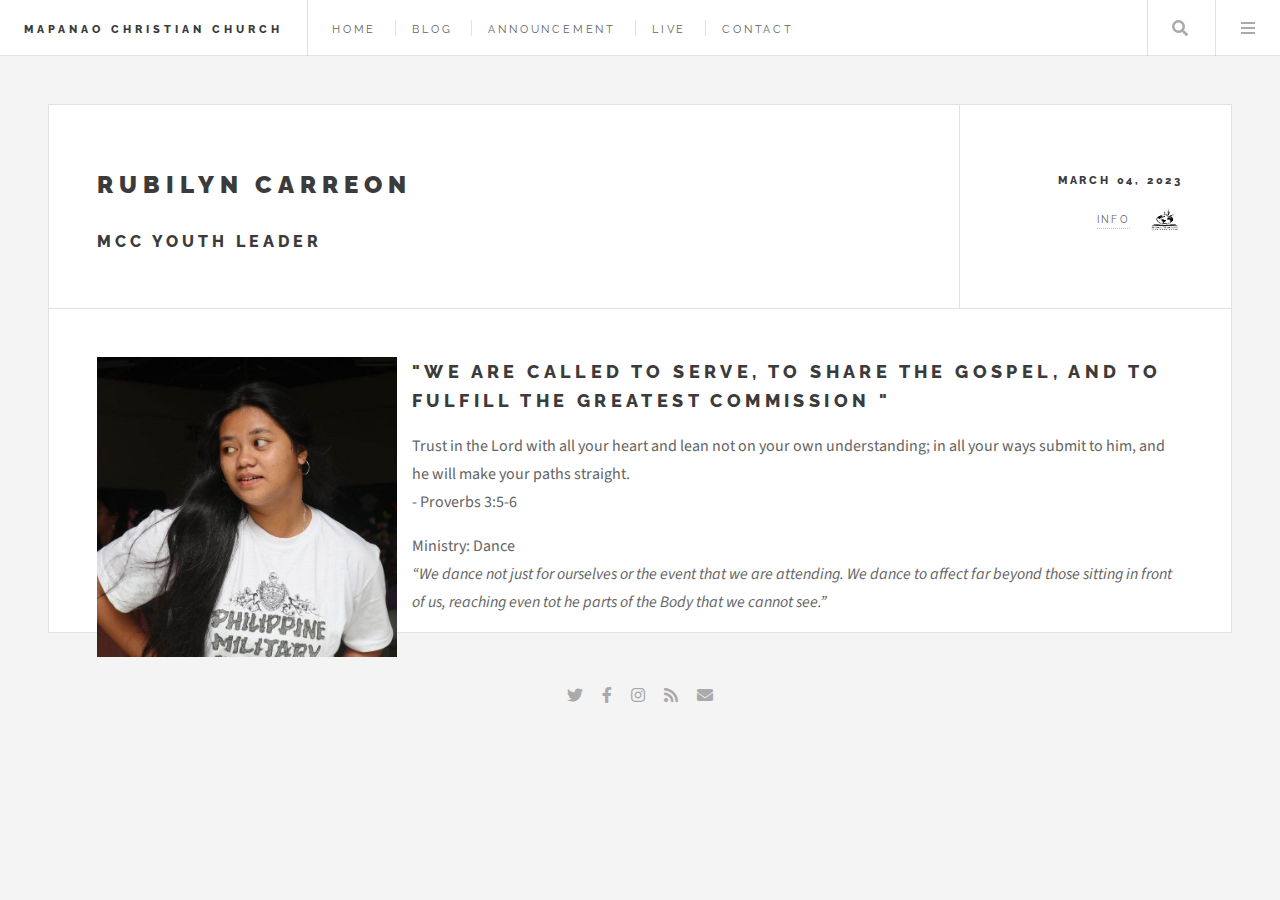
<file: Rubs.html>
<!DOCTYPE HTML>
<html>
	<head>
		<title>Mapanao Christian Church</title>
		<meta charset="utf-8" />
		<meta name="viewport" content="width=device-width, initial-scale=1, user-scalable=no" />
		<link rel="stylesheet" href="assets/css/main.css" />
		<link rel="shortcut icon" type="x-icon" href="images/black logo png.png">
	</head>
	<body class="single is-preload">

		<!-- Wrapper -->
			<div id="wrapper">

				<!-- Header -->
					<header id="header">
						<h1><a href="index.html">Mapanao Christian Church</a></h1>
						<nav class="links">
							<ul>
								<li><a href="#">Home</a></li>
								<li><a href="#">Blog</a></li>
								<li><a href="#">Announcement</a></li>
								<li><a href="#">Live</a></li>
								<li><a href="#">Contact</a></li>
							</ul>
						</nav>
						<nav class="main">
							<ul>
								<li class="search">
									<a class="fa-search" href="#search">Search</a>
									<form id="search" method="get" action="#">
										<input type="text" name="query" placeholder="Search" />
									</form>
								</li>
								<li class="menu">
									<a class="fa-bars" href="#menu">Menu</a>
								</li>
							</ul>
						</nav>
					</header>

				<!-- Menu -->
					<section id="menu">

						<!-- Search -->
							<section>
								<form class="search" method="get" action="#">
									<input type="text" name="query" placeholder="Search" />
								</form>
							</section>

						<!-- Links -->
							<section>
								<ul class="links">
									<li>
										<a href="#">
											
											<p>Facebook Page</p>
											<a href="https://www.facebook.com/MapanaoChristianChurch"><h3>Mapanao Christian Church</h3></a>
										</a>
									</li>
									<li>
										<a href="#">
											<h3>Mapanao Christian Churc</h3>
											<p>Youtube Channel</p>
										</a>
									</li>
									<li>
										<a href="#">
											<h3>Mapanao Christian Churcs</h3>
											<p>Instagram</p>
										</a>
									</li>
									<li>
										<a href="#">
											<h3>Mapanao Christian Churc</h3>
											<p>#09+++++++89 Gcash</p>
										</a>
									</li>
								</ul>
							</section>

						<!-- Actions -->
							<section>
								<ul class="actions stacked">
									<li><a href="#" class="button large fit">Log In</a></li>
								</ul>
							</section>

					</section>

				<!-- Main -->
					<div id="main">

						<!-- Post -->
							<article class="post">
								<header>
									<div class="title">
										<h2><a href="#">Rubilyn Carreon</a></h2>
										<h1 class="contenttt">MCC YOUTH LEADER</h1>
									</div>
									<div class="meta">
										<time class="published" datetime="2015-11-01">March 04, 2023</time>
										<a href="#" class="author"><span class="name">info</span><img src="images/black logo png.png" alt="" /></a>
									</div>
								</header>
								<span class="imagesss"><img src="images/rubs.jpg" width="300px" height="300px" alt="" /></span>
								<H2>"WE ARE CALLED TO SERVE, TO SHARE THE GOSPEL, AND TO FULFILL THE GREATEST COMMISSION "</H2>
								<p>Trust in the Lord with all your heart
									and lean not on your own understanding;
									in all your ways submit to him,
									and he will make your paths straight. <br> - Proverbs 3:5-6</p>

									<p class="contentt">Ministry: Dance</p>
									<em>“We dance not just for ourselves or the event that we are attending. We dance to affect far beyond those sitting in front of us, reaching even tot he parts of the Body that we cannot see.” </em>
								
							</article>

					</div>

				<!-- Footer -->
					<section id="footer">
						<ul class="icons">
							<li><a href="#" class="icon brands fa-twitter"><span class="label">Twitter</span></a></li>
							<li><a href="#" class="icon brands fa-facebook-f"><span class="label">Facebook</span></a></li>
							<li><a href="#" class="icon brands fa-instagram"><span class="label">Instagram</span></a></li>
							<li><a href="#" class="icon solid fa-rss"><span class="label">RSS</span></a></li>
							<li><a href="#" class="icon solid fa-envelope"><span class="label">Email</span></a></li>
						</ul>
					</section>

			</div>

		<!-- Scripts -->
			<script src="assets/js/jquery.min.js"></script>
			<script src="assets/js/browser.min.js"></script>
			<script src="assets/js/breakpoints.min.js"></script>
			<script src="assets/js/util.js"></script>
			<script src="assets/js/main.js"></script>
	</body>
</html>
</file>
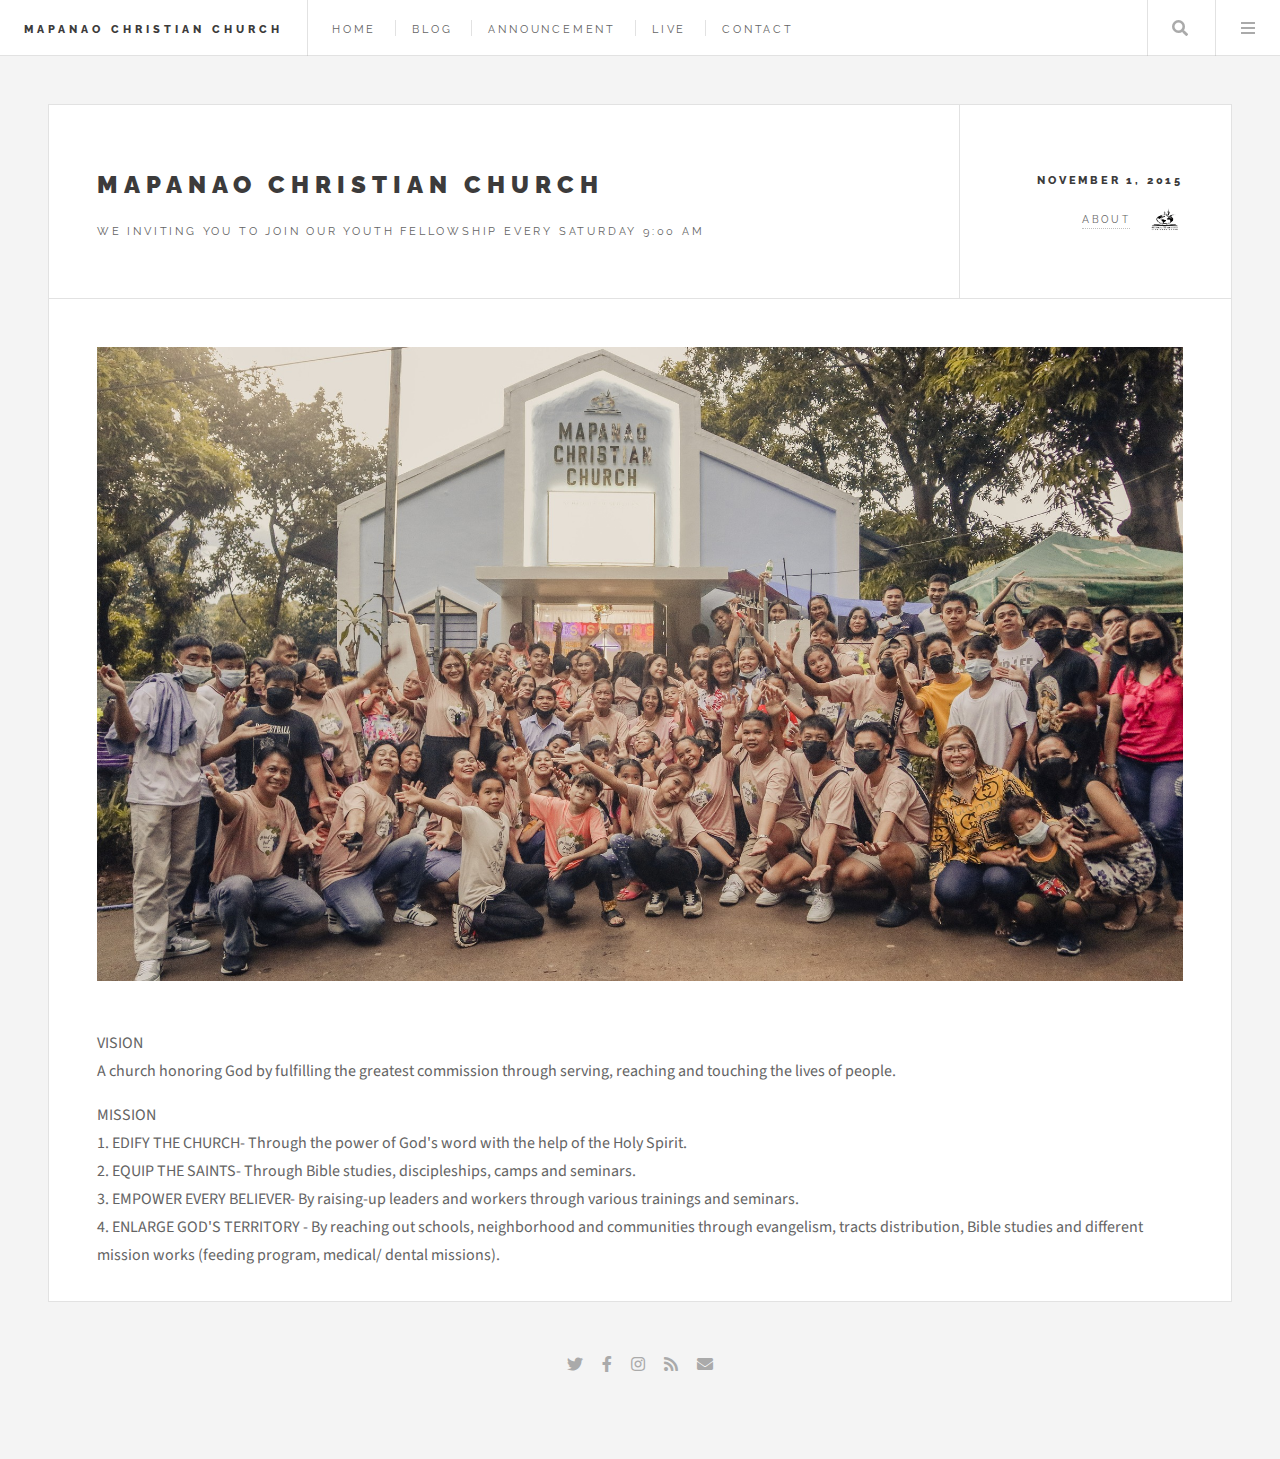
<file: single.html>
<!DOCTYPE HTML>
<html>
	<head>
		<title>Mapanao Christian Church</title>
		<meta charset="utf-8" />
		<meta name="viewport" content="width=device-width, initial-scale=1, user-scalable=no" />
		<link rel="stylesheet" href="assets/css/main.css" />
		<link rel="shortcut icon" type="x-icon" href="images/black logo png.png">
	</head>
	<body class="single is-preload">

		<!-- Wrapper -->
			<div id="wrapper">

				<!-- Header -->
					<header id="header">
						<h1><a href="index.html">Mapanao Christian Church</a></h1>
						<nav class="links">
							<ul>
								<li><a href="#">Home</a></li>
								<li><a href="#">Blog</a></li>
								<li><a href="#">Announcement</a></li>
								<li><a href="#">Live</a></li>
								<li><a href="#">Contact</a></li>
							</ul>
						</nav>
						<nav class="main">
							<ul>
								<li class="search">
									<a class="fa-search" href="#search">Search</a>
									<form id="search" method="get" action="#">
										<input type="text" name="query" placeholder="Search" />
									</form>
								</li>
								<li class="menu">
									<a class="fa-bars" href="#menu">Menu</a>
								</li>
							</ul>
						</nav>
					</header>

				<!-- Menu -->
					<section id="menu">

						<!-- Search -->
							<section>
								<form class="search" method="get" action="#">
									<input type="text" name="query" placeholder="Search" />
								</form>
							</section>

						<!-- Links -->
							<section>
								<ul class="links">
									<li>
										<a href="#">
										
											<p>Facebook Page</p>
											<a href="https://www.facebook.com/MapanaoChristianChurch"><h3>Mapanao Christian Church</h3></a>
										</a>
									</li>
									<li>
										<a href="#">
											<h3>Mapanao Christian Churc</h3>
											<p>Youtube Channel</p>
										</a>
									</li>
									<li>
										<a href="#">
											<h3>Mapanao Christian Churc</h3>
											<p>Instagram</p>
										</a>
									</li>
									<li>
										<a href="#">
											<h3>Mapanao Christian Churc</h3>
											<p>#09+++++++89 Gcash</p>
										</a>
									</li>
								</ul>
							</section>

						<!-- Actions -->
							<section>
								<ul class="actions stacked">
									<li><a href="#" class="button large fit">Log In</a></li>
								</ul>
							</section>

					</section>

				<!-- Main -->
					<div id="main">

						<!-- Post -->
							<article class="post">
								<header>
									<div class="title">
										<h2><a href="#">MAPANAO CHRISTIAN CHURCH</a></h2>
										<p>We inviting you to join our Youth Fellowship Every Saturday 9:00 am</p>
									</div>
									<div class="meta">
										<time class="published" datetime="2015-11-01">November 1, 2015</time>
										<a href="#" class="author"><span class="name">About</span><img src="images/black logo png.png" alt="" /></a>
									</div>
								</header>
								<span class="image featured"><img src="images/MCC.jpg" alt="" /></span>
								<p>VISION <br>
									A church honoring God by fulfilling the greatest  commission through serving, reaching and touching the lives of people. </p>
								<p>MISSION <br>
									1. EDIFY THE CHURCH- Through the power of God's word with the help of the Holy Spirit. <br>
									2. EQUIP THE SAINTS- Through Bible studies, discipleships, camps and seminars. <br>
									3. EMPOWER EVERY BELIEVER- By raising-up leaders and workers through various trainings and seminars. <br>
									4. ENLARGE GOD'S TERRITORY - By reaching out schools, neighborhood and communities through evangelism, tracts distribution, Bible studies and different mission works (feeding program, medical/ dental missions). </p>
							</article>

					</div>

				<!-- Footer -->
					<section id="footer">
						<ul class="icons">
							<li><a href="#" class="icon brands fa-twitter"><span class="label">Twitter</span></a></li>
							<li><a href="#" class="icon brands fa-facebook-f"><span class="label">Facebook</span></a></li>
							<li><a href="#" class="icon brands fa-instagram"><span class="label">Instagram</span></a></li>
							<li><a href="#" class="icon solid fa-rss"><span class="label">RSS</span></a></li>
							<li><a href="#" class="icon solid fa-envelope"><span class="label">Email</span></a></li>
						</ul>
					</section>

			</div>

		<!-- Scripts -->
			<script src="assets/js/jquery.min.js"></script>
			<script src="assets/js/browser.min.js"></script>
			<script src="assets/js/breakpoints.min.js"></script>
			<script src="assets/js/util.js"></script>
			<script src="assets/js/main.js"></script>

	</body>
</html>
</file>
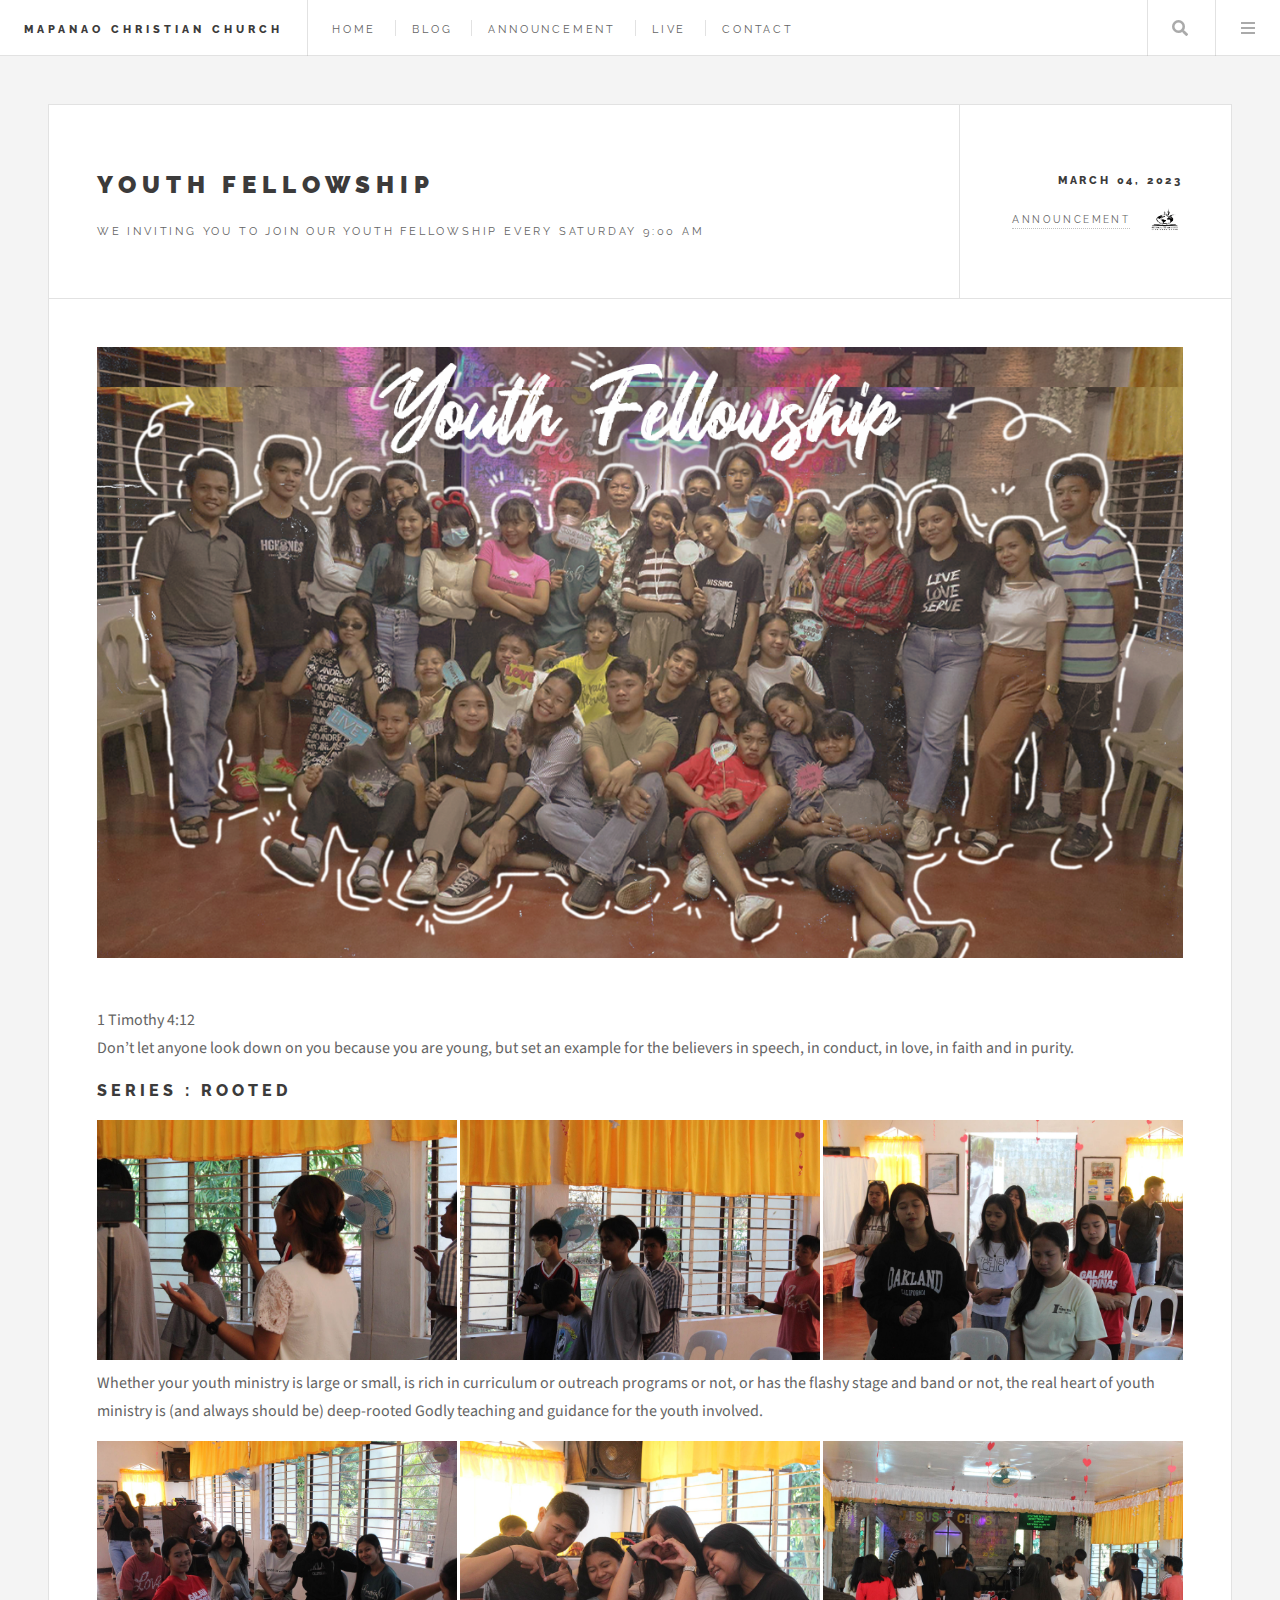
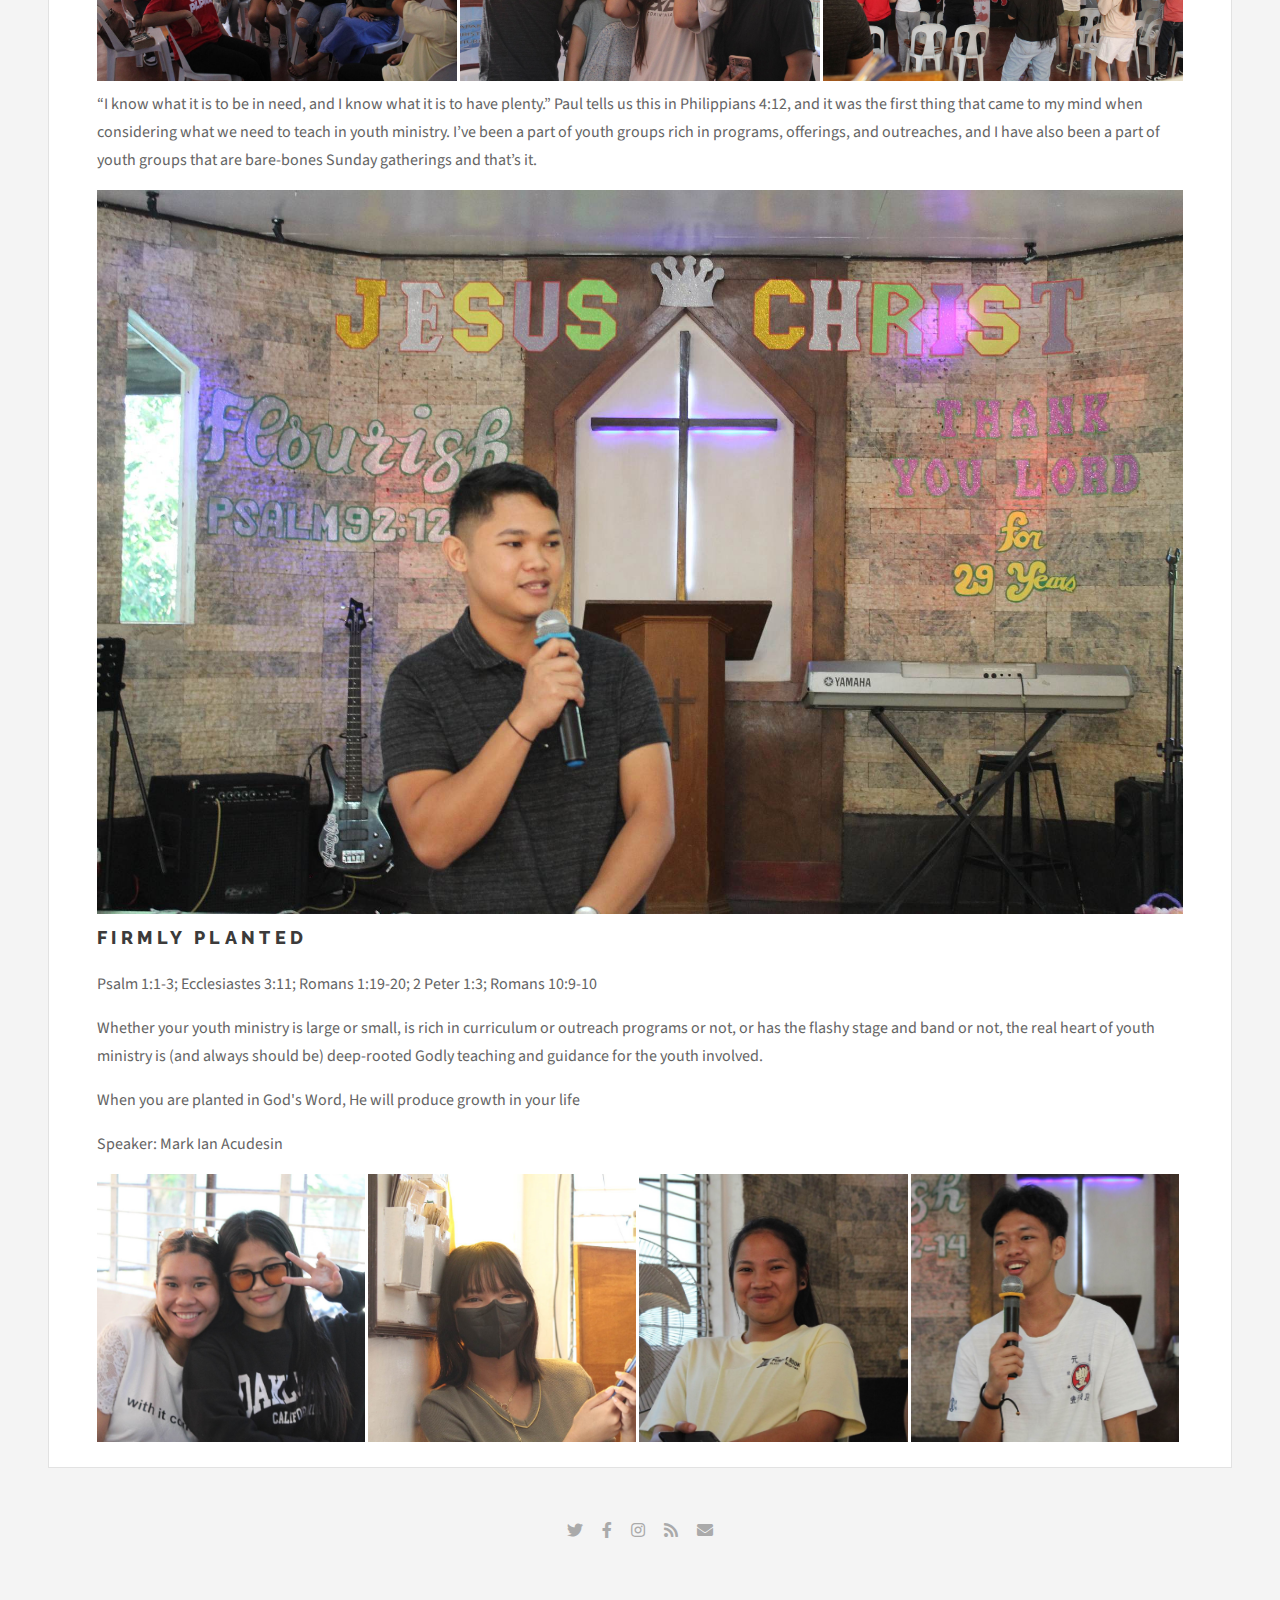
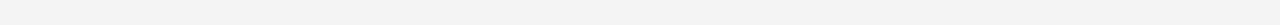
<file: youthfellowship.html>
<!DOCTYPE HTML>
<html>
	<head>
		<title>Mapanao Christian Church</title>
		<meta charset="utf-8" />
		<meta name="viewport" content="width=device-width, initial-scale=1, user-scalable=no" />
		<link rel="stylesheet" href="assets/css/main.css" />
		<link rel="shortcut icon" type="x-icon" href="images/black logo png.png">
	</head>
	<body class="single is-preload">

		<!-- Wrapper -->
			<div id="wrapper">

				<!-- Header -->
					<header id="header">
						<h1><a href="index.html">Mapanao Christian Church</a></h1>
						<nav class="links">
							<ul>
								<li><a href="#">Home</a></li>
								<li><a href="#">Blog</a></li>
								<li><a href="#">Announcement</a></li>
								<li><a href="#">Live</a></li>
								<li><a href="#">Contact</a></li>
							</ul>
						</nav>
						<nav class="main">
							<ul>
								<li class="search">
									<a class="fa-search" href="#search">Search</a>
									<form id="search" method="get" action="#">
										<input type="text" name="query" placeholder="Search" />
									</form>
								</li>
								<li class="menu">
									<a class="fa-bars" href="#menu">Menu</a>
								</li>
							</ul>
						</nav>
					</header>

				<!-- Menu -->
					<section id="menu">

						<!-- Search -->
							<section>
								<form class="search" method="get" action="#">
									<input type="text" name="query" placeholder="Search" />
								</form>
							</section>

						<!-- Links -->
							<section>
								<ul class="links">
									<li>
										<a href="#">
											
											<p>Facebook Page</p>
											<a href="https://www.facebook.com/MapanaoChristianChurch"><h3>Mapanao Christian Church</h3></a>
										</a>
									</li>
									<li>
										<a href="#">
											<h3>Mapanao Christian Churc</h3>
											<p>Youtube Channel</p>
										</a>
									</li>
									<li>
										<a href="#">
											<h3>Mapanao Christian Churcs</h3>
											<p>Instagram</p>
										</a>
									</li>
									<li>
										<a href="#">
											<h3>Mapanao Christian Churc</h3>
											<p>#09+++++++89 Gcash</p>
										</a>
									</li>
								</ul>
							</section>

						<!-- Actions -->
							<section>
								<ul class="actions stacked">
									<li><a href="#" class="button large fit">Log In</a></li>
								</ul>
							</section>

					</section>

				<!-- Main -->
					<div id="main">

						<!-- Post -->
							<article class="post">
								<header>
									<div class="title">
										<h2><a href="#">Youth Fellowship</a></h2>
										<p>We inviting you to join our Youth Fellowship Every Saturday 9:00 am</p>
									</div>
									<div class="meta">
										<time class="published" datetime="2015-11-01">March 04, 2023</time>
										<a href="#" class="author"><span class="name">ANNOUNCEMENT</span><img src="images/black logo png.png" alt="" /></a>
									</div>
								</header>
								<span class="image featured"><img src="images/YF.png" alt="" /></span>
								<p>1 Timothy 4:12 <br>
									Don’t let anyone look down on you because you are young, but set an example for the believers in speech, in conduct, in love, in faith and in purity. </p>
								<h1>Series : Rooted</h1>

								<span class="new  image"><img src="images/YF 1.jpg" alt=""  class="center"/></span>
								<span class="new image"><img src="images/YF 2.jpg" alt=""  class="center"/></span>
								<span class="new image"><img src="images/YF 3.jpg" alt="" class="center" /></span>
								<p>Whether your youth ministry is large or small, is rich in curriculum or outreach programs or not, or has the flashy stage and band or not, the real heart of youth ministry is (and always should be) deep-rooted Godly teaching and guidance for the youth involved.</p>
								<span class="new image"><img src="images/yf 4.jpg" alt="" class="center" /></span>
								<span class="new image"><img src="images/yf 5.jpg" alt="" class="center" /></span>
								<span class="new image"><img src="images/yf 6.jpg" alt=""  class="center"/></span>

								
								
								<p>“I know what it is to be in need, and I know what it is to have plenty.” Paul tells us this in Philippians 4:12, and it was the first thing that came to my mind when considering what we need to teach in youth ministry. I’ve been a part of youth groups rich in programs, offerings, and outreaches, and I have also been a part of youth groups that are bare-bones Sunday gatherings and that’s it.
								</p>
								
								<!---SPEAKER --->
								<span class="speaker"><img src="images/speaker.jpg" alt="avatar" /></span>
								

								<h2>Firmly Planted</h2>
								<p></p>Psalm 1:1-3; Ecclesiastes 3:11; Romans 1:19-20; 2 Peter 1:3; Romans 10:9-10</p>
								<p>Whether your youth ministry is large or small, is rich in curriculum or outreach programs or not, or has the flashy stage and band or not, the real heart of youth ministry is (and always should be) deep-rooted Godly teaching and guidance for the youth involved.</p>
								<p>When you are planted in God's Word, He will produce growth in your life </p>
								<div class="bottom-left">Speaker: Mark Ian Acudesin</div>
								<p>  </p>
								<span class="boxPic"><img src="images/PIC001.jpg" alt="" /></span>
								<span class="boxPic"><img src="images/PIC002.jpg" alt="" /></span>
								<span class="boxPic"><img src="images/PIC003.jpg" alt="" /></span>
								<span class="boxPic"><img src="images/PIC004.jpg" alt="" /></span>

							</article>

					</div>

				<!-- Footer -->
					<section id="footer">
						<ul class="icons">
							<li><a href="#" class="icon brands fa-twitter"><span class="label">Twitter</span></a></li>
							<li><a href="#" class="icon brands fa-facebook-f"><span class="label">Facebook</span></a></li>
							<li><a href="#" class="icon brands fa-instagram"><span class="label">Instagram</span></a></li>
							<li><a href="#" class="icon solid fa-rss"><span class="label">RSS</span></a></li>
							<li><a href="#" class="icon solid fa-envelope"><span class="label">Email</span></a></li>
						</ul>
					</section>

			</div>

		<!-- Scripts -->
			<script src="assets/js/jquery.min.js"></script>
			<script src="assets/js/browser.min.js"></script>
			<script src="assets/js/breakpoints.min.js"></script>
			<script src="assets/js/util.js"></script>
			<script src="assets/js/main.js"></script>
	</body>
</html>
</file>
<file: assets/css/main.css>
@import url(fontawesome-all.min.css);
@import url("https://fonts.googleapis.com/css?family=Source+Sans+Pro:400,700|Raleway:400,800,900");


html, body, div, span, applet, object,
iframe, h1, h2, h3, h4, h5, h6, p, blockquote,
pre, a, abbr, acronym, address, big, cite,
code, del, dfn, em, img, ins, kbd, q, s, samp,
small, strike, strong, sub, sup, tt, var, b,
u, i, center, dl, dt, dd, ol, ul, li, fieldset,
form, label, legend, table, caption, tbody,
tfoot, thead, tr, th, td, article, aside,
canvas, details, embed, figure, figcaption,
footer, header, hgroup, menu, nav, output, ruby,
section, summary, time, mark, audio, video {
	margin: 0;
	padding: 0;
	border: 0;
	font-size: 100%;
	font: inherit;
	vertical-align: baseline;}

article, aside, details, figcaption, figure,
footer, header, hgroup, menu, nav, section {
	display: block;}

body {
	line-height: 1;
}

ol, ul {
	list-style: none;
}

blockquote, q {
	quotes: none;
}

	blockquote:before, blockquote:after, q:before, q:after {
		content: '';
		content: none;
	}

table {
	border-collapse: collapse;
	border-spacing: 0;
}

body {
	-webkit-text-size-adjust: none;
}

mark {
	background-color: transparent;
	color: inherit;
}

input::-moz-focus-inner {
	border: 0;
	padding: 0;
}

input, select, textarea {
	-moz-appearance: none;
	-webkit-appearance: none;
	-ms-appearance: none;
	appearance: none;
}

/*loader */
.loader{
	position: fixed;
	z-index: 99;
	top: 0;
	left: 0;
	width: 100%;
	height: 100%;
	background: #ffffff;
	display: flex;
	justify-content: center;
	align-items: center;
}

.loader > img{
	width: 200px;
}

.loader.hidden {
	animation: 4s;
	animation-fill-mode: forwards;
}

@keyframes fadeOut{
	100% {
		opacity: 0;
		visibility: hidden;
	}
}


/* Basic */

	@-ms-viewport {
		width: device-width;
	}

	body {
		-ms-overflow-style: scrollbar;
	}

	@media screen and (max-width: 480px) {

		html, body {
			min-width: 320px;
		}

	}

	html {
		box-sizing: border-box;
	}

	*, *:before, *:after {
		box-sizing: inherit;
	}

	body {
		background: #f4f4f4;
	}

		body.is-preload *, body.is-preload *:before, body.is-preload *:after {
			-moz-animation: none !important;
			-webkit-animation: none !important;
			-ms-animation: none !important;
			animation: none !important;
			-moz-transition: none !important;
			-webkit-transition: none !important;
			-ms-transition: none !important;
			transition: none !important;
		}

/* Type */

	body, input, select, textarea {
		color: #646464;
		font-family: "Source Sans Pro", Helvetica, sans-serif;
		font-size: 14pt;
		font-weight: 400;
		line-height: 1.75;
	}

		@media screen and (max-width: 1680px) {

			body, input, select, textarea {
				font-size: 12pt;
			}

		}

		@media screen and (max-width: 1280px) {

			body, input, select, textarea {
				font-size: 12pt;
			}

		}

		@media screen and (max-width: 980px) {

			body, input, select, textarea {
				font-size: 12pt;
			}

		}

		@media screen and (max-width: 736px) {

			body, input, select, textarea {
				font-size: 12pt;
			}

		}

		@media screen and (max-width: 480px) {

			body, input, select, textarea {
				font-size: 12pt;
			}

		}

	a {
		-moz-transition: color 0.2s ease, border-bottom-color 0.2s ease;
		-webkit-transition: color 0.2s ease, border-bottom-color 0.2s ease;
		-ms-transition: color 0.2s ease, border-bottom-color 0.2s ease;
		transition: color 0.2s ease, border-bottom-color 0.2s ease;
		border-bottom: dotted 1px rgba(160, 160, 160, 0.65);
		color: inherit;
		text-decoration: none;
	}

		a:before {
			-moz-transition: color 0.2s ease;
			-webkit-transition: color 0.2s ease;
			-ms-transition: color 0.2s ease;
			transition: color 0.2s ease;
		}

		a:hover {
			border-bottom-color: transparent;
			color: #2ebaae !important;
		}

			a:hover:before {
				color: #2ebaae !important;
			}

	strong, b {
		color: #3c3b3b;
		font-weight: 700;
	}

	em, i {
		font-style: italic;
	}

	p {
		margin: 0 0 1em 0;
	}


	h1, h2, h3, h4, h5, h6 {
		color: #3c3b3b;
		font-family: "Raleway", Helvetica, sans-serif;
		font-weight: 800;
		letter-spacing: 0.25em;
		line-height: 1.65;
		margin: 0 0 1em 0;
		text-transform: uppercase;
	}

		h1 a, h2 a, h3 a, h4 a, h5 a, h6 a {
			color: inherit;
			border-bottom: 0;
		}

	h2 {
		font-size: 1.1em;
	}

	h3 {
		font-size: 0.9em;
	}

	h4 {
		font-size: 0.7em;
	}

	h5 {
		font-size: 0.7em;
	}

	h6 {
		font-size: 0.7em;
	}

	sub {
		font-size: 0.8em;
		position: relative;
		top: 0.5em;
	}

	sup {
		font-size: 0.8em;
		position: relative;
		top: -0.5em;
	}

	blockquote {
		border-left: solid 4px rgba(160, 160, 160, 0.3);
		font-style: italic;
		margin: 0 0 2em 0;
		padding: 0.5em 0 0.5em 2em;
	}

	code {
		background: rgba(160, 160, 160, 0.075);
		border: solid 1px rgba(160, 160, 160, 0.3);
		font-family: "Courier New", monospace;
		font-size: 0.9em;
		margin: 0 0.25em;
		padding: 0.25em 0.65em;
	}

	pre {
		-webkit-overflow-scrolling: touch;
		font-family: "Courier New", monospace;
		font-size: 0.9em;
		margin: 0 0 2em 0;
	}

		pre code {
			display: block;
			line-height: 1.75em;
			padding: 1em 1.5em;
			overflow-x: auto;
		}

	hr {
		border: 0;
		border-bottom: solid 1px rgba(160, 160, 160, 0.3);
		margin: 2em 0;
	}

		hr.major {
			margin: 3em 0;
		}

	.align-left {
		text-align: left;
	}

	.align-center {
		text-align: center;
	}

	.align-right {
		text-align: right;
	}

/* Row */

	.row {
		display: flex;
		flex-wrap: wrap;
		box-sizing: border-box;
		align-items: stretch;
	}

		.row > * {
			box-sizing: border-box;
		}

		.row.gtr-uniform > * > :last-child {
			margin-bottom: 0;
		}

		.row.aln-left {
			justify-content: flex-start;
		}

		.row.aln-center {
			justify-content: center;
		}

		.row.aln-right {
			justify-content: flex-end;
		}

		.row.aln-top {
			align-items: flex-start;
		}

		.row.aln-middle {
			align-items: center;
		}

		.row.aln-bottom {
			align-items: flex-end;
		}

		.row > .imp {
			order: -1;
		}

		.row > .col-1 {
			width: 8.33333%;
		}

		.row > .off-1 {
			margin-left: 8.33333%;
		}

		.row > .col-2 {
			width: 16.66667%;
		}

		.row > .off-2 {
			margin-left: 16.66667%;
		}

		.row > .col-3 {
			width: 25%;
		}

		.row > .off-3 {
			margin-left: 25%;
		}

		.row > .col-4 {
			width: 33.33333%;
		}

		.row > .off-4 {
			margin-left: 33.33333%;
		}

		.row > .col-5 {
			width: 41.66667%;
		}

		.row > .off-5 {
			margin-left: 41.66667%;
		}

		.row > .col-6 {
			width: 50%;
		}

		.row > .off-6 {
			margin-left: 50%;
		}

		.row > .col-7 {
			width: 58.33333%;
		}

		.row > .off-7 {
			margin-left: 58.33333%;
		}

		.row > .col-8 {
			width: 66.66667%;
		}

		.row > .off-8 {
			margin-left: 66.66667%;
		}

		.row > .col-9 {
			width: 75%;
		}

		.row > .off-9 {
			margin-left: 75%;
		}

		.row > .col-10 {
			width: 83.33333%;
		}

		.row > .off-10 {
			margin-left: 83.33333%;
		}

		.row > .col-11 {
			width: 91.66667%;
		}

		.row > .off-11 {
			margin-left: 91.66667%;
		}

		.row > .col-12 {
			width: 100%;
		}

		.row > .off-12 {
			margin-left: 100%;
		}

		.row.gtr-0 {
			margin-top: 0;
			margin-left: 0em;
		}

			.row.gtr-0 > * {
				padding: 0 0 0 0em;
			}

			.row.gtr-0.gtr-uniform {
				margin-top: 0em;
			}

				.row.gtr-0.gtr-uniform > * {
					padding-top: 0em;
				}

		.row.gtr-25 {
			margin-top: 0;
			margin-left: -0.25em;
		}

			.row.gtr-25 > * {
				padding: 0 0 0 0.25em;
			}

			.row.gtr-25.gtr-uniform {
				margin-top: -0.25em;
			}

				.row.gtr-25.gtr-uniform > * {
					padding-top: 0.25em;
				}

		.row.gtr-50 {
			margin-top: 0;
			margin-left: -0.5em;
		}

			.row.gtr-50 > * {
				padding: 0 0 0 0.5em;
			}

			.row.gtr-50.gtr-uniform {
				margin-top: -0.5em;
			}

				.row.gtr-50.gtr-uniform > * {
					padding-top: 0.5em;
				}

		.row {
			margin-top: 0;
			margin-left: -1em;
		}

			.row > * {
				padding: 0 0 0 1em;
			}

			.row.gtr-uniform {
				margin-top: -1em;
			}

				.row.gtr-uniform > * {
					padding-top: 1em;
				}

		.row.gtr-150 {
			margin-top: 0;
			margin-left: -1.5em;
		}

			.row.gtr-150 > * {
				padding: 0 0 0 1.5em;
			}

			.row.gtr-150.gtr-uniform {
				margin-top: -1.5em;
			}

				.row.gtr-150.gtr-uniform > * {
					padding-top: 1.5em;
				}

		.row.gtr-200 {
			margin-top: 0;
			margin-left: -2em;
		}

			.row.gtr-200 > * {
				padding: 0 0 0 2em;
			}

			.row.gtr-200.gtr-uniform {
				margin-top: -2em;
			}

				.row.gtr-200.gtr-uniform > * {
					padding-top: 2em;
				}

		@media screen and (max-width: 1680px) {

			.row {
				display: flex;
				flex-wrap: wrap;
				box-sizing: border-box;
				align-items: stretch;
			}

				.row > * {
					box-sizing: border-box;
				}

				.row.gtr-uniform > * > :last-child {
					margin-bottom: 0;
				}

				.row.aln-left {
					justify-content: flex-start;
				}

				.row.aln-center {
					justify-content: center;
				}

				.row.aln-right {
					justify-content: flex-end;
				}

				.row.aln-top {
					align-items: flex-start;
				}

				.row.aln-middle {
					align-items: center;
				}

				.row.aln-bottom {
					align-items: flex-end;
				}

				.row > .imp-xlarge {
					order: -1;
				}

				.row > .col-1-xlarge {
					width: 8.33333%;
				}

				.row > .off-1-xlarge {
					margin-left: 8.33333%;
				}

				.row > .col-2-xlarge {
					width: 16.66667%;
				}

				.row > .off-2-xlarge {
					margin-left: 16.66667%;
				}

				.row > .col-3-xlarge {
					width: 25%;
				}

				.row > .off-3-xlarge {
					margin-left: 25%;
				}

				.row > .col-4-xlarge {
					width: 33.33333%;
				}

				.row > .off-4-xlarge {
					margin-left: 33.33333%;
				}

				.row > .col-5-xlarge {
					width: 41.66667%;
				}

				.row > .off-5-xlarge {
					margin-left: 41.66667%;
				}

				.row > .col-6-xlarge {
					width: 50%;
				}

				.row > .off-6-xlarge {
					margin-left: 50%;
				}

				.row > .col-7-xlarge {
					width: 58.33333%;
				}

				.row > .off-7-xlarge {
					margin-left: 58.33333%;
				}

				.row > .col-8-xlarge {
					width: 66.66667%;
				}

				.row > .off-8-xlarge {
					margin-left: 66.66667%;
				}

				.row > .col-9-xlarge {
					width: 75%;
				}

				.row > .off-9-xlarge {
					margin-left: 75%;
				}

				.row > .col-10-xlarge {
					width: 83.33333%;
				}

				.row > .off-10-xlarge {
					margin-left: 83.33333%;
				}

				.row > .col-11-xlarge {
					width: 91.66667%;
				}

				.row > .off-11-xlarge {
					margin-left: 91.66667%;
				}

				.row > .col-12-xlarge {
					width: 100%;
				}

				.row > .off-12-xlarge {
					margin-left: 100%;
				}

				.row.gtr-0 {
					margin-top: 0;
					margin-left: 0em;
				}

					.row.gtr-0 > * {
						padding: 0 0 0 0em;
					}

					.row.gtr-0.gtr-uniform {
						margin-top: 0em;
					}

						.row.gtr-0.gtr-uniform > * {
							padding-top: 0em;
						}

				.row.gtr-25 {
					margin-top: 0;
					margin-left: -0.25em;
				}

					.row.gtr-25 > * {
						padding: 0 0 0 0.25em;
					}

					.row.gtr-25.gtr-uniform {
						margin-top: -0.25em;
					}

						.row.gtr-25.gtr-uniform > * {
							padding-top: 0.25em;
						}

				.row.gtr-50 {
					margin-top: 0;
					margin-left: -0.5em;
				}

					.row.gtr-50 > * {
						padding: 0 0 0 0.5em;
					}

					.row.gtr-50.gtr-uniform {
						margin-top: -0.5em;
					}

						.row.gtr-50.gtr-uniform > * {
							padding-top: 0.5em;
						}

				.row {
					margin-top: 0;
					margin-left: -1em;
				}

					.row > * {
						padding: 0 0 0 1em;
					}

					.row.gtr-uniform {
						margin-top: -1em;
					}

						.row.gtr-uniform > * {
							padding-top: 1em;
						}

				.row.gtr-150 {
					margin-top: 0;
					margin-left: -1.5em;
				}

					.row.gtr-150 > * {
						padding: 0 0 0 1.5em;
					}

					.row.gtr-150.gtr-uniform {
						margin-top: -1.5em;
					}

						.row.gtr-150.gtr-uniform > * {
							padding-top: 1.5em;
						}

				.row.gtr-200 {
					margin-top: 0;
					margin-left: -2em;
				}

					.row.gtr-200 > * {
						padding: 0 0 0 2em;
					}

					.row.gtr-200.gtr-uniform {
						margin-top: -2em;
					}

						.row.gtr-200.gtr-uniform > * {
							padding-top: 2em;
						}

		}

		@media screen and (max-width: 1280px) {

			.row {
				display: flex;
				flex-wrap: wrap;
				box-sizing: border-box;
				align-items: stretch;
			}

				.row > * {
					box-sizing: border-box;
				}

				.row.gtr-uniform > * > :last-child {
					margin-bottom: 0;
				}

				.row.aln-left {
					justify-content: flex-start;
				}

				.row.aln-center {
					justify-content: center;
				}

				.row.aln-right {
					justify-content: flex-end;
				}

				.row.aln-top {
					align-items: flex-start;
				}

				.row.aln-middle {
					align-items: center;
				}

				.row.aln-bottom {
					align-items: flex-end;
				}

				.row > .imp-large {
					order: -1;
				}

				.row > .col-1-large {
					width: 8.33333%;
				}

				.row > .off-1-large {
					margin-left: 8.33333%;
				}

				.row > .col-2-large {
					width: 16.66667%;
				}

				.row > .off-2-large {
					margin-left: 16.66667%;
				}

				.row > .col-3-large {
					width: 25%;
				}

				.row > .off-3-large {
					margin-left: 25%;
				}

				.row > .col-4-large {
					width: 33.33333%;
				}

				.row > .off-4-large {
					margin-left: 33.33333%;
				}

				.row > .col-5-large {
					width: 41.66667%;
				}

				.row > .off-5-large {
					margin-left: 41.66667%;
				}

				.row > .col-6-large {
					width: 50%;
				}

				.row > .off-6-large {
					margin-left: 50%;
				}

				.row > .col-7-large {
					width: 58.33333%;
				}

				.row > .off-7-large {
					margin-left: 58.33333%;
				}

				.row > .col-8-large {
					width: 66.66667%;
				}

				.row > .off-8-large {
					margin-left: 66.66667%;
				}

				.row > .col-9-large {
					width: 75%;
				}

				.row > .off-9-large {
					margin-left: 75%;
				}

				.row > .col-10-large {
					width: 83.33333%;
				}

				.row > .off-10-large {
					margin-left: 83.33333%;
				}

				.row > .col-11-large {
					width: 91.66667%;
				}

				.row > .off-11-large {
					margin-left: 91.66667%;
				}

				.row > .col-12-large {
					width: 100%;
				}

				.row > .off-12-large {
					margin-left: 100%;
				}

				.row.gtr-0 {
					margin-top: 0;
					margin-left: 0em;
				}

					.row.gtr-0 > * {
						padding: 0 0 0 0em;
					}

					.row.gtr-0.gtr-uniform {
						margin-top: 0em;
					}

						.row.gtr-0.gtr-uniform > * {
							padding-top: 0em;
						}

				.row.gtr-25 {
					margin-top: 0;
					margin-left: -0.25em;
				}

					.row.gtr-25 > * {
						padding: 0 0 0 0.25em;
					}

					.row.gtr-25.gtr-uniform {
						margin-top: -0.25em;
					}

						.row.gtr-25.gtr-uniform > * {
							padding-top: 0.25em;
						}

				.row.gtr-50 {
					margin-top: 0;
					margin-left: -0.5em;
				}

					.row.gtr-50 > * {
						padding: 0 0 0 0.5em;
					}

					.row.gtr-50.gtr-uniform {
						margin-top: -0.5em;
					}

						.row.gtr-50.gtr-uniform > * {
							padding-top: 0.5em;
						}

				.row {
					margin-top: 0;
					margin-left: -1em;
				}

					.row > * {
						padding: 0 0 0 1em;
					}

					.row.gtr-uniform {
						margin-top: -1em;
					}

						.row.gtr-uniform > * {
							padding-top: 1em;
						}

				.row.gtr-150 {
					margin-top: 0;
					margin-left: -1.5em;
				}

					.row.gtr-150 > * {
						padding: 0 0 0 1.5em;
					}

					.row.gtr-150.gtr-uniform {
						margin-top: -1.5em;
					}

						.row.gtr-150.gtr-uniform > * {
							padding-top: 1.5em;
						}

				.row.gtr-200 {
					margin-top: 0;
					margin-left: -2em;
				}

					.row.gtr-200 > * {
						padding: 0 0 0 2em;
					}

					.row.gtr-200.gtr-uniform {
						margin-top: -2em;
					}

						.row.gtr-200.gtr-uniform > * {
							padding-top: 2em;
						}

		}

		@media screen and (max-width: 980px) {

			.row {
				display: flex;
				flex-wrap: wrap;
				box-sizing: border-box;
				align-items: stretch;
			}

				.row > * {
					box-sizing: border-box;
				}

				.row.gtr-uniform > * > :last-child {
					margin-bottom: 0;
				}

				.row.aln-left {
					justify-content: flex-start;
				}

				.row.aln-center {
					justify-content: center;
				}

				.row.aln-right {
					justify-content: flex-end;
				}

				.row.aln-top {
					align-items: flex-start;
				}

				.row.aln-middle {
					align-items: center;
				}

				.row.aln-bottom {
					align-items: flex-end;
				}

				.row > .imp-medium {
					order: -1;
				}

				.row > .col-1-medium {
					width: 8.33333%;
				}

				.row > .off-1-medium {
					margin-left: 8.33333%;
				}

				.row > .col-2-medium {
					width: 16.66667%;
				}

				.row > .off-2-medium {
					margin-left: 16.66667%;
				}

				.row > .col-3-medium {
					width: 25%;
				}

				.row > .off-3-medium {
					margin-left: 25%;
				}

				.row > .col-4-medium {
					width: 33.33333%;
				}

				.row > .off-4-medium {
					margin-left: 33.33333%;
				}

				.row > .col-5-medium {
					width: 41.66667%;
				}

				.row > .off-5-medium {
					margin-left: 41.66667%;
				}

				.row > .col-6-medium {
					width: 50%;
				}

				.row > .off-6-medium {
					margin-left: 50%;
				}

				.row > .col-7-medium {
					width: 58.33333%;
				}

				.row > .off-7-medium {
					margin-left: 58.33333%;
				}

				.row > .col-8-medium {
					width: 66.66667%;
				}

				.row > .off-8-medium {
					margin-left: 66.66667%;
				}

				.row > .col-9-medium {
					width: 75%;
				}

				.row > .off-9-medium {
					margin-left: 75%;
				}

				.row > .col-10-medium {
					width: 83.33333%;
				}

				.row > .off-10-medium {
					margin-left: 83.33333%;
				}

				.row > .col-11-medium {
					width: 91.66667%;
				}

				.row > .off-11-medium {
					margin-left: 91.66667%;
				}

				.row > .col-12-medium {
					width: 100%;
				}

				.row > .off-12-medium {
					margin-left: 100%;
				}

				.row.gtr-0 {
					margin-top: 0;
					margin-left: 0em;
				}

					.row.gtr-0 > * {
						padding: 0 0 0 0em;
					}

					.row.gtr-0.gtr-uniform {
						margin-top: 0em;
					}

						.row.gtr-0.gtr-uniform > * {
							padding-top: 0em;
						}

				.row.gtr-25 {
					margin-top: 0;
					margin-left: -0.25em;
				}

					.row.gtr-25 > * {
						padding: 0 0 0 0.25em;
					}

					.row.gtr-25.gtr-uniform {
						margin-top: -0.25em;
					}

						.row.gtr-25.gtr-uniform > * {
							padding-top: 0.25em;
						}

				.row.gtr-50 {
					margin-top: 0;
					margin-left: -0.5em;
				}

					.row.gtr-50 > * {
						padding: 0 0 0 0.5em;
					}

					.row.gtr-50.gtr-uniform {
						margin-top: -0.5em;
					}

						.row.gtr-50.gtr-uniform > * {
							padding-top: 0.5em;
						}

				.row {
					margin-top: 0;
					margin-left: -1em;
				}

					.row > * {
						padding: 0 0 0 1em;
					}

					.row.gtr-uniform {
						margin-top: -1em;
					}

						.row.gtr-uniform > * {
							padding-top: 1em;
						}

				.row.gtr-150 {
					margin-top: 0;
					margin-left: -1.5em;
				}

					.row.gtr-150 > * {
						padding: 0 0 0 1.5em;
					}

					.row.gtr-150.gtr-uniform {
						margin-top: -1.5em;
					}

						.row.gtr-150.gtr-uniform > * {
							padding-top: 1.5em;
						}

				.row.gtr-200 {
					margin-top: 0;
					margin-left: -2em;
				}

					.row.gtr-200 > * {
						padding: 0 0 0 2em;
					}

					.row.gtr-200.gtr-uniform {
						margin-top: -2em;
					}

						.row.gtr-200.gtr-uniform > * {
							padding-top: 2em;
						}

		}

		@media screen and (max-width: 736px) {

			.row {
				display: flex;
				flex-wrap: wrap;
				box-sizing: border-box;
				align-items: stretch;
			}

				.row > * {
					box-sizing: border-box;
				}

				.row.gtr-uniform > * > :last-child {
					margin-bottom: 0;
				}

				.row.aln-left {
					justify-content: flex-start;
				}

				.row.aln-center {
					justify-content: center;
				}

				.row.aln-right {
					justify-content: flex-end;
				}

				.row.aln-top {
					align-items: flex-start;
				}

				.row.aln-middle {
					align-items: center;
				}

				.row.aln-bottom {
					align-items: flex-end;
				}

				.row > .imp-small {
					order: -1;
				}

				.row > .col-1-small {
					width: 8.33333%;
				}

				.row > .off-1-small {
					margin-left: 8.33333%;
				}

				.row > .col-2-small {
					width: 16.66667%;
				}

				.row > .off-2-small {
					margin-left: 16.66667%;
				}

				.row > .col-3-small {
					width: 25%;
				}

				.row > .off-3-small {
					margin-left: 25%;
				}

				.row > .col-4-small {
					width: 33.33333%;
				}

				.row > .off-4-small {
					margin-left: 33.33333%;
				}

				.row > .col-5-small {
					width: 41.66667%;
				}

				.row > .off-5-small {
					margin-left: 41.66667%;
				}

				.row > .col-6-small {
					width: 50%;
				}

				.row > .off-6-small {
					margin-left: 50%;
				}

				.row > .col-7-small {
					width: 58.33333%;
				}

				.row > .off-7-small {
					margin-left: 58.33333%;
				}

				.row > .col-8-small {
					width: 66.66667%;
				}

				.row > .off-8-small {
					margin-left: 66.66667%;
				}

				.row > .col-9-small {
					width: 75%;
				}

				.row > .off-9-small {
					margin-left: 75%;
				}

				.row > .col-10-small {
					width: 83.33333%;
				}

				.row > .off-10-small {
					margin-left: 83.33333%;
				}

				.row > .col-11-small {
					width: 91.66667%;
				}

				.row > .off-11-small {
					margin-left: 91.66667%;
				}

				.row > .col-12-small {
					width: 100%;
				}

				.row > .off-12-small {
					margin-left: 100%;
				}

				.row.gtr-0 {
					margin-top: 0;
					margin-left: 0em;
				}

					.row.gtr-0 > * {
						padding: 0 0 0 0em;
					}

					.row.gtr-0.gtr-uniform {
						margin-top: 0em;
					}

						.row.gtr-0.gtr-uniform > * {
							padding-top: 0em;
						}

				.row.gtr-25 {
					margin-top: 0;
					margin-left: -0.25em;
				}

					.row.gtr-25 > * {
						padding: 0 0 0 0.25em;
					}

					.row.gtr-25.gtr-uniform {
						margin-top: -0.25em;
					}

						.row.gtr-25.gtr-uniform > * {
							padding-top: 0.25em;
						}

				.row.gtr-50 {
					margin-top: 0;
					margin-left: -0.5em;
				}

					.row.gtr-50 > * {
						padding: 0 0 0 0.5em;
					}

					.row.gtr-50.gtr-uniform {
						margin-top: -0.5em;
					}

						.row.gtr-50.gtr-uniform > * {
							padding-top: 0.5em;
						}

				.row {
					margin-top: 0;
					margin-left: -1em;
				}

					.row > * {
						padding: 0 0 0 1em;
					}

					.row.gtr-uniform {
						margin-top: -1em;
					}

						.row.gtr-uniform > * {
							padding-top: 1em;
						}

				.row.gtr-150 {
					margin-top: 0;
					margin-left: -1.5em;
				}

					.row.gtr-150 > * {
						padding: 0 0 0 1.5em;
					}

					.row.gtr-150.gtr-uniform {
						margin-top: -1.5em;
					}

						.row.gtr-150.gtr-uniform > * {
							padding-top: 1.5em;
						}

				.row.gtr-200 {
					margin-top: 0;
					margin-left: -2em;
				}

					.row.gtr-200 > * {
						padding: 0 0 0 2em;
					}

					.row.gtr-200.gtr-uniform {
						margin-top: -2em;
					}

						.row.gtr-200.gtr-uniform > * {
							padding-top: 2em;
						}

		}

		@media screen and (max-width: 480px) {

			.row {
				display: flex;
				flex-wrap: wrap;
				box-sizing: border-box;
				align-items: stretch;
			}

				.row > * {
					box-sizing: border-box;
				}

				.row.gtr-uniform > * > :last-child {
					margin-bottom: 0;
				}

				.row.aln-left {
					justify-content: flex-start;
				}

				.row.aln-center {
					justify-content: center;
				}

				.row.aln-right {
					justify-content: flex-end;
				}

				.row.aln-top {
					align-items: flex-start;
				}

				.row.aln-middle {
					align-items: center;
				}

				.row.aln-bottom {
					align-items: flex-end;
				}

				.row > .imp-xsmall {
					order: -1;
				}

				.row > .col-1-xsmall {
					width: 8.33333%;
				}

				.row > .off-1-xsmall {
					margin-left: 8.33333%;
				}

				.row > .col-2-xsmall {
					width: 16.66667%;
				}

				.row > .off-2-xsmall {
					margin-left: 16.66667%;
				}

				.row > .col-3-xsmall {
					width: 25%;
				}

				.row > .off-3-xsmall {
					margin-left: 25%;
				}

				.row > .col-4-xsmall {
					width: 33.33333%;
				}

				.row > .off-4-xsmall {
					margin-left: 33.33333%;
				}

				.row > .col-5-xsmall {
					width: 41.66667%;
				}

				.row > .off-5-xsmall {
					margin-left: 41.66667%;
				}

				.row > .col-6-xsmall {
					width: 50%;
				}

				.row > .off-6-xsmall {
					margin-left: 50%;
				}

				.row > .col-7-xsmall {
					width: 58.33333%;
				}

				.row > .off-7-xsmall {
					margin-left: 58.33333%;
				}

				.row > .col-8-xsmall {
					width: 66.66667%;
				}

				.row > .off-8-xsmall {
					margin-left: 66.66667%;
				}

				.row > .col-9-xsmall {
					width: 75%;
				}

				.row > .off-9-xsmall {
					margin-left: 75%;
				}

				.row > .col-10-xsmall {
					width: 83.33333%;
				}

				.row > .off-10-xsmall {
					margin-left: 83.33333%;
				}

				.row > .col-11-xsmall {
					width: 91.66667%;
				}

				.row > .off-11-xsmall {
					margin-left: 91.66667%;
				}

				.row > .col-12-xsmall {
					width: 100%;
				}

				.row > .off-12-xsmall {
					margin-left: 100%;
				}

				.row.gtr-0 {
					margin-top: 0;
					margin-left: 0em;
				}

					.row.gtr-0 > * {
						padding: 0 0 0 0em;
					}

					.row.gtr-0.gtr-uniform {
						margin-top: 0em;
					}

						.row.gtr-0.gtr-uniform > * {
							padding-top: 0em;
						}

				.row.gtr-25 {
					margin-top: 0;
					margin-left: -0.25em;
				}

					.row.gtr-25 > * {
						padding: 0 0 0 0.25em;
					}

					.row.gtr-25.gtr-uniform {
						margin-top: -0.25em;
					}

						.row.gtr-25.gtr-uniform > * {
							padding-top: 0.25em;
						}

				.row.gtr-50 {
					margin-top: 0;
					margin-left: -0.5em;
				}

					.row.gtr-50 > * {
						padding: 0 0 0 0.5em;
					}

					.row.gtr-50.gtr-uniform {
						margin-top: -0.5em;
					}

						.row.gtr-50.gtr-uniform > * {
							padding-top: 0.5em;
						}

				.row {
					margin-top: 0;
					margin-left: -1em;
				}

					.row > * {
						padding: 0 0 0 1em;
					}

					.row.gtr-uniform {
						margin-top: -1em;
					}

						.row.gtr-uniform > * {
							padding-top: 1em;
						}

				.row.gtr-150 {
					margin-top: 0;
					margin-left: -1.5em;
				}

					.row.gtr-150 > * {
						padding: 0 0 0 1.5em;
					}

					.row.gtr-150.gtr-uniform {
						margin-top: -1.5em;
					}

						.row.gtr-150.gtr-uniform > * {
							padding-top: 1.5em;
						}

				.row.gtr-200 {
					margin-top: 0;
					margin-left: -2em;
				}

					.row.gtr-200 > * {
						padding: 0 0 0 2em;
					}

					.row.gtr-200.gtr-uniform {
						margin-top: -2em;
					}

						.row.gtr-200.gtr-uniform > * {
							padding-top: 2em;
						}

		}

/* Author */

	.author {
		display: -moz-flex;
		display: -webkit-flex;
		display: -ms-flex;
		display: flex;
		-moz-flex-direction: row;
		-webkit-flex-direction: row;
		-ms-flex-direction: row;
		flex-direction: row;
		-moz-align-items: center;
		-webkit-align-items: center;
		-ms-align-items: center;
		align-items: center;
		-moz-justify-content: -moz-flex-end;
		-webkit-justify-content: -webkit-flex-end;
		-ms-justify-content: -ms-flex-end;
		justify-content: flex-end;
		border-bottom: 0;
		font-family: "Raleway", Helvetica, sans-serif;
		font-size: 0.6em;
		font-weight: 400;
		letter-spacing: 0.25em;
		text-transform: uppercase;
		white-space: nowrap;
	}

		.author .name {
			-moz-transition: border-bottom-color 0.2s ease;
			-webkit-transition: border-bottom-color 0.2s ease;
			-ms-transition: border-bottom-color 0.2s ease;
			transition: border-bottom-color 0.2s ease;
			border-bottom: dotted 1px rgba(160, 160, 160, 0.65);
			display: block;
			margin: 0 1.5em 0 0;
		}

		.author img {
			border-radius: 100%;
			display: block;
			width: 4em;
		}

		.author:hover .name {
			border-bottom-color: transparent;
		}

/* Blurb */

	.blurb h2 {
		font-size: 0.8em;
		margin: 0 0 1.5em 0;
	}

	.blurb h3 {
		font-size: 0.7em;
	}

	.blurb p {
		font-size: 0.9em;
	}

	.anouncement h2{
		font-size: 0.5em;
		margin: 0 0 1.5em 0;
		position:relative;
	}

/* Box */

	.box {
		border: solid 1px rgba(160, 160, 160, 0.3);
		margin-bottom: 2em;
		padding: 1.5em;
	}

		.box > :last-child,
		.box > :last-child > :last-child,
		.box > :last-child > :last-child > :last-child {
			margin-bottom: 0;
		}

		.box.alt {
			border: 0;
			border-radius: 0;
			padding: 0;
		}

/* Button */

	input[type="submit"],
	input[type="reset"],
	input[type="button"],
	button,
	.button {
		-moz-appearance: none;
		-webkit-appearance: none;
		-ms-appearance: none;
		appearance: none;
		-moz-transition: background-color 0.2s ease, box-shadow 0.2s ease, color 0.2s ease;
		-webkit-transition: background-color 0.2s ease, box-shadow 0.2s ease, color 0.2s ease;
		-ms-transition: background-color 0.2s ease, box-shadow 0.2s ease, color 0.2s ease;
		transition: background-color 0.2s ease, box-shadow 0.2s ease, color 0.2s ease;
		background-color: transparent;
		border: 0;
		box-shadow: inset 0 0 0 1px rgba(160, 160, 160, 0.3);
		color: #3c3b3b !important;
		cursor: pointer;
		display: inline-block;
		font-family: "Raleway", Helvetica, sans-serif;
		font-size: 0.6em;
		font-weight: 800;
		height: 4.8125em;
		letter-spacing: 0.25em;
		line-height: 4.8125em;
		padding: 0 2.5em;
		text-align: center;
		text-decoration: none;
		text-transform: uppercase;
		white-space: nowrap;
	}

		input[type="submit"]:hover,
		input[type="reset"]:hover,
		input[type="button"]:hover,
		button:hover,
		.button:hover {
			box-shadow: inset 0 0 0 1px #2ebaae;
			color: #2ebaae !important;
		}

			input[type="submit"]:hover:active,
			input[type="reset"]:hover:active,
			input[type="button"]:hover:active,
			button:hover:active,
			.button:hover:active {
				background-color: rgba(46, 186, 174, 0.05);
			}

		input[type="submit"]:before, input[type="submit"]:after,
		input[type="reset"]:before,
		input[type="reset"]:after,
		input[type="button"]:before,
		input[type="button"]:after,
		button:before,
		button:after,
		.button:before,
		.button:after {
			color: #aaaaaa;
			position: relative;
		}

		input[type="submit"]:before,
		input[type="reset"]:before,
		input[type="button"]:before,
		button:before,
		.button:before {
			left: -1em;
			padding: 0 0 0 0.75em;
		}

		input[type="submit"]:after,
		input[type="reset"]:after,
		input[type="button"]:after,
		button:after,
		.button:after {
			left: 1em;
			padding: 0 0.75em 0 0;
		}

		input[type="submit"].fit,
		input[type="reset"].fit,
		input[type="button"].fit,
		button.fit,
		.button.fit {
			width: 100%;
		}

		input[type="submit"].large,
		input[type="reset"].large,
		input[type="button"].large,
		button.large,
		.button.large {
			font-size: 0.7em;
			padding: 0 3em;
		}

		input[type="submit"].small,
		input[type="reset"].small,
		input[type="button"].small,
		button.small,
		.button.small {
			font-size: 0.5em;
		}

		input[type="submit"].disabled, input[type="submit"]:disabled,
		input[type="reset"].disabled,
		input[type="reset"]:disabled,
		input[type="button"].disabled,
		input[type="button"]:disabled,
		button.disabled,
		button:disabled,
		.button.disabled,
		.button:disabled {
			pointer-events: none;
			color: rgba(160, 160, 160, 0.3) !important;
		}

			input[type="submit"].disabled:before, input[type="submit"]:disabled:before,
			input[type="reset"].disabled:before,
			input[type="reset"]:disabled:before,
			input[type="button"].disabled:before,
			input[type="button"]:disabled:before,
			button.disabled:before,
			button:disabled:before,
			.button.disabled:before,
			.button:disabled:before {
				color: rgba(160, 160, 160, 0.3) !important;
			}

/* Form */

	form {
		margin: 0 0 2em 0;
	}

		form.search {
			text-decoration: none;
			position: relative;
		}

			form.search:before {
				-moz-osx-font-smoothing: grayscale;
				-webkit-font-smoothing: antialiased;
				display: inline-block;
				font-style: normal;
				font-variant: normal;
				text-rendering: auto;
				line-height: 1;
				text-transform: none !important;
				font-family: 'Font Awesome 5 Free';
				font-weight: 900;
			}

			form.search:before {
				color: #aaaaaa;
				content: '\f002';
				display: block;
				height: 2.75em;
				left: 0;
				line-height: 2.75em;
				position: absolute;
				text-align: center;
				top: 0;
				width: 2.5em;
			}

			form.search > input:first-child {
				padding-left: 2.5em;
			}

	label {
		color: #3c3b3b;
		display: block;
		font-size: 0.9em;
		font-weight: 700;
		margin: 0 0 1em 0;
	}

	input[type="text"],
	input[type="password"],
	input[type="email"],
	input[type="tel"],
	select,
	textarea {
		-moz-appearance: none;
		-webkit-appearance: none;
		-ms-appearance: none;
		appearance: none;
		background: rgba(160, 160, 160, 0.075);
		border: none;
		border: solid 1px rgba(160, 160, 160, 0.3);
		border-radius: 0;
		color: inherit;
		display: block;
		outline: 0;
		padding: 0 1em;
		text-decoration: none;
		width: 100%;
	}

		input[type="text"]:invalid,
		input[type="password"]:invalid,
		input[type="email"]:invalid,
		input[type="tel"]:invalid,
		select:invalid,
		textarea:invalid {
			box-shadow: none;
		}

		input[type="text"]:focus,
		input[type="password"]:focus,
		input[type="email"]:focus,
		input[type="tel"]:focus,
		select:focus,
		textarea:focus {
			border-color: #2ebaae;
			box-shadow: inset 0 0 0 1px #2ebaae;
		}

	.select-wrapper {
		text-decoration: none;
		display: block;
		position: relative;
	}

		.select-wrapper:before {
			-moz-osx-font-smoothing: grayscale;
			-webkit-font-smoothing: antialiased;
			display: inline-block;
			font-style: normal;
			font-variant: normal;
			text-rendering: auto;
			line-height: 1;
			text-transform: none !important;
			font-family: 'Font Awesome 5 Free';
			font-weight: 900;
		}

		.select-wrapper:before {
			color: rgba(160, 160, 160, 0.3);
			content: '\f078';
			display: block;
			height: 2.75em;
			line-height: 2.75em;
			pointer-events: none;
			position: absolute;
			right: 0;
			text-align: center;
			top: 0;
			width: 2.75em;
		}

		.select-wrapper select::-ms-expand {
			display: none;
		}

	select {
		background-image: url("data:image/svg+xml;charset=utf8,%3Csvg xmlns='http://www.w3.org/2000/svg' width='40' height='40' preserveAspectRatio='none' viewBox='0 0 40 40'%3E%3Cpath d='M9.4,12.3l10.4,10.4l10.4-10.4c0.2-0.2,0.5-0.4,0.9-0.4c0.3,0,0.6,0.1,0.9,0.4l3.3,3.3c0.2,0.2,0.4,0.5,0.4,0.9 c0,0.4-0.1,0.6-0.4,0.9L20.7,31.9c-0.2,0.2-0.5,0.4-0.9,0.4c-0.3,0-0.6-0.1-0.9-0.4L4.3,17.3c-0.2-0.2-0.4-0.5-0.4-0.9 c0-0.4,0.1-0.6,0.4-0.9l3.3-3.3c0.2-0.2,0.5-0.4,0.9-0.4S9.1,12.1,9.4,12.3z' fill='rgba(160, 160, 160, 0.3)' /%3E%3C/svg%3E");
		background-size: 1.25rem;
		background-repeat: no-repeat;
		background-position: calc(100% - 1rem) center;
		height: 2.75em;
		padding-right: 2.75em;
		text-overflow: ellipsis;
	}

		select option {
			color: #3c3b3b;
			background: #ffffff;
		}

		select:focus::-ms-value {
			background-color: transparent;
		}

		select::-ms-expand {
			display: none;
		}

	input[type="text"],
	input[type="password"],
	input[type="email"],
	select {
		height: 2.75em;
	}

	textarea {
		padding: 0.75em 1em;
	}

	input[type="checkbox"],
	input[type="radio"] {
		-moz-appearance: none;
		-webkit-appearance: none;
		-ms-appearance: none;
		appearance: none;
		display: block;
		float: left;
		margin-right: -2em;
		opacity: 0;
		width: 1em;
		z-index: -1;
	}

		input[type="checkbox"] + label,
		input[type="radio"] + label {
			text-decoration: none;
			color: #646464;
			cursor: pointer;
			display: inline-block;
			font-size: 1em;
			font-weight: 400;
			padding-left: 2.4em;
			padding-right: 0.75em;
			position: relative;
		}

			input[type="checkbox"] + label:before,
			input[type="radio"] + label:before {
				-moz-osx-font-smoothing: grayscale;
				-webkit-font-smoothing: antialiased;
				display: inline-block;
				font-style: normal;
				font-variant: normal;
				text-rendering: auto;
				line-height: 1;
				text-transform: none !important;
				font-family: 'Font Awesome 5 Free';
				font-weight: 900;
			}

			input[type="checkbox"] + label:before,
			input[type="radio"] + label:before {
				background: rgba(160, 160, 160, 0.075);
				border: solid 1px rgba(160, 160, 160, 0.3);
				content: '';
				display: inline-block;
				font-size: 0.8em;
				height: 2.0625em;
				left: 0;
				line-height: 2.0625em;
				position: absolute;
				text-align: center;
				top: 0;
				width: 2.0625em;
			}

		input[type="checkbox"]:checked + label:before,
		input[type="radio"]:checked + label:before {
			background: #3c3b3b;
			border-color: #3c3b3b;
			color: #ffffff;
			content: '\f00c';
		}

		input[type="checkbox"]:focus + label:before,
		input[type="radio"]:focus + label:before {
			border-color: #2ebaae;
			box-shadow: 0 0 0 1px #2ebaae;
		}

	input[type="radio"] + label:before {
		border-radius: 100%;
	}

	::-webkit-input-placeholder {
		color: #aaaaaa !important;
		opacity: 1.0;
	}

	:-moz-placeholder {
		color: #aaaaaa !important;
		opacity: 1.0;
	}

	::-moz-placeholder {
		color: #aaaaaa !important;
		opacity: 1.0;
	}

	:-ms-input-placeholder {
		color: #aaaaaa !important;
		opacity: 1.0;
	}

/* Icon */

	.icon {
		text-decoration: none;
		border-bottom: none;
		position: relative;
	}

		.icon:before {
			-moz-osx-font-smoothing: grayscale;
			-webkit-font-smoothing: antialiased;
			display: inline-block;
			font-style: normal;
			font-variant: normal;
			text-rendering: auto;
			line-height: 1;
			text-transform: none !important;
			font-family: 'Font Awesome 5 Free';
			font-weight: 400;
		}

		.icon > .label {
			display: none;
		}

		.icon:before {
			line-height: inherit;
		}

		.icon.solid:before {
			font-weight: 900;
		}

		.icon.brands:before {
			font-family: 'Font Awesome 5 Brands';
		}

		.icon.suffix:before {
			float: right;
		}

/* Image */

	.image {
		border: 0;
		display: inline-block;
		position: relative;
	}

		.image img {
			display: block;
		}

		.image.left, .image.right {
			max-width: 40%;
		}

			.image.left img, .image.right img {
				width: 100%;
			}

		.image.left {
			float: left;
			padding: 0 1.5em 1em 0;
			top: 0.25em;
		}

		.image.right {
			float: right;
			padding: 0 0 1em 1.5em;
			top: 0.25em;
		}

		.image.fit {
			display: block;
			margin: 0 0 2em 0;
			width: 100%;
		}

			.image.fit img {
				width: 100%;
			}

		.image.featured {
			display: block;
			margin: 0 0 3em 0;
			width: 100%;
		}

			.image.featured img {
				width: 100%;
			}

			.new.image {
				width: 360px;
				height: 240px;
			}

			.speaker img{
				width: 100%;
			}

			.boxPic img{
				width: 24.7%;
			}

			.imagesss img{
				float: left;
				padding: 0;
				margin-right: 15px;
			}

			.contentt{
				margin: 0;
			}

			

			@media screen and (max-width: 736px) {

				.image.featured {
					margin: 0 0 1.5em 0;
				}

			}

		.image.main {
			display: block;
			margin: 0 0 3em 0;
			width: 100%;
		}

			.image.main img {
				width: 100%;
			}
				.imagess img {
				width: 30%;
				height: 20%;
				margin-left: 5px;
				margin-right: auto;
			}
			
			.box{
				position: relative;

			}

			.box.imagessBox {
				width: 15%;
				
			}
		.new.image img{
				width: 100%;
			}
			

		@media screen and (max-width: 736px){
			.new.image{
				display: inline;
			}
			.boxPic img{
				width: 23.5%;
				display: inline;
			}
			.center {
				display: block;
				margin-left: auto;
				margin-right: auto;
				width: 50%;
			  }
		}

/* List */

	ol {
		list-style: decimal;
		margin: 0 0 2em 0;
		padding-left: 1.25em;
	}

		ol li {
			padding-left: 0.25em;
		}

	ul {
		list-style: disc;
		margin: 0 0 2em 0;
		padding-left: 1em;
	}

		ul li {
			padding-left: 0.5em;
		}

		ul.alt {
			list-style: none;
			padding-left: 0;
		}

			ul.alt li {
				border-top: solid 1px rgba(160, 160, 160, 0.3);
				padding: 0.5em 0;
			}

				ul.alt li:first-child {
					border-top: 0;
					padding-top: 0;
				}

	dl {
		margin: 0 0 2em 0;
	}

		dl dt {
			display: block;
			font-weight: 700;
			margin: 0 0 1em 0;
		}

		dl dd {
			margin-left: 2em;
		}

/* Actions */

	ul.actions {
		display: -moz-flex;
		display: -webkit-flex;
		display: -ms-flex;
		display: flex;
		cursor: default;
		list-style: none;
		margin-left: -1em;
		padding-left: 0;
	}

		ul.actions li {
			padding: 0 0 0 1em;
			vertical-align: middle;
		}

		ul.actions.special {
			-moz-justify-content: center;
			-webkit-justify-content: center;
			-ms-justify-content: center;
			justify-content: center;
			width: 100%;
			margin-left: 0;
		}

			ul.actions.special li:first-child {
				padding-left: 0;
			}

		ul.actions.stacked {
			-moz-flex-direction: column;
			-webkit-flex-direction: column;
			-ms-flex-direction: column;
			flex-direction: column;
			margin-left: 0;
		}

			ul.actions.stacked li {
				padding: 1.3em 0 0 0;
			}

				ul.actions.stacked li:first-child {
					padding-top: 0;
				}

		ul.actions.fit {
			width: calc(100% + 1em);
		}

			ul.actions.fit li {
				-moz-flex-grow: 1;
				-webkit-flex-grow: 1;
				-ms-flex-grow: 1;
				flex-grow: 1;
				-moz-flex-shrink: 1;
				-webkit-flex-shrink: 1;
				-ms-flex-shrink: 1;
				flex-shrink: 1;
				width: 100%;
			}

				ul.actions.fit li > * {
					width: 100%;
				}

			ul.actions.fit.stacked {
				width: 100%;
			}

		@media screen and (max-width: 480px) {

			ul.actions:not(.fixed) {
				-moz-flex-direction: column;
				-webkit-flex-direction: column;
				-ms-flex-direction: column;
				flex-direction: column;
				margin-left: 0;
				width: 100% !important;
			}

				ul.actions:not(.fixed) li {
					-moz-flex-grow: 1;
					-webkit-flex-grow: 1;
					-ms-flex-grow: 1;
					flex-grow: 1;
					-moz-flex-shrink: 1;
					-webkit-flex-shrink: 1;
					-ms-flex-shrink: 1;
					flex-shrink: 1;
					padding: 1em 0 0 0;
					text-align: center;
					width: 100%;
				}

					ul.actions:not(.fixed) li > * {
						width: 100%;
					}

					ul.actions:not(.fixed) li:first-child {
						padding-top: 0;
					}

					ul.actions:not(.fixed) li input[type="submit"],
					ul.actions:not(.fixed) li input[type="reset"],
					ul.actions:not(.fixed) li input[type="button"],
					ul.actions:not(.fixed) li button,
					ul.actions:not(.fixed) li .button {
						width: 100%;
					}

						ul.actions:not(.fixed) li input[type="submit"].icon:before,
						ul.actions:not(.fixed) li input[type="reset"].icon:before,
						ul.actions:not(.fixed) li input[type="button"].icon:before,
						ul.actions:not(.fixed) li button.icon:before,
						ul.actions:not(.fixed) li .button.icon:before {
							margin-left: -0.5em;
						}

		}

/* Icons */

	ul.icons {
		cursor: default;
		list-style: none;
		padding-left: 0;
	}

		ul.icons li {
			display: inline-block;
			padding: 0 1em 0 0;
		}

			ul.icons li:last-child {
				padding-right: 0;
			}

			ul.icons li > * {
				border: 0;
			}

				ul.icons li > * .label {
					display: none;
				}

/* Posts */

	ul.posts {
		list-style: none;
		padding: 0;
	}

		ul.posts li {
			border-top: dotted 1px rgba(160, 160, 160, 0.3);
			margin: 1.5em 0 0 0;
			padding: 1.5em 0 0 0;
		}

			ul.posts li:first-child {
				border-top: 0;
				margin-top: 0;
				padding-top: 0;
			}

		ul.posts article {
			display: -moz-flex;
			display: -webkit-flex;
			display: -ms-flex;
			display: flex;
			-moz-align-items: -moz-flex-start;
			-webkit-align-items: -webkit-flex-start;
			-ms-align-items: -ms-flex-start;
			align-items: flex-start;
			-moz-flex-direction: row-reverse;
			-webkit-flex-direction: row-reverse;
			-ms-flex-direction: row-reverse;
			flex-direction: row-reverse;
		}

			ul.posts article .image {
				display: block;
				margin-right: 1.5em;
				min-width: 4em;
				width: 4em;
			}

				ul.posts article .image img {
					width: 100%;
				}

			ul.posts article header {
				-moz-flex-grow: 1;
				-webkit-flex-grow: 1;
				-ms-flex-grow: 1;
				flex-grow: 1;
				-ms-flex: 1;
			}

				ul.posts article header h3 {
					font-size: 0.7em;
					margin-top: 0.125em;
				}

				ul.posts article header .published {
					display: block;
					font-family: "Raleway", Helvetica, sans-serif;
					font-size: 0.6em;
					font-weight: 400;
					letter-spacing: 0.25em;
					margin: -0.625em 0 1.7em 0;
					text-transform: uppercase;
				}

				ul.posts article header > :last-child {
					margin-bottom: 0;
				}

/* Mini Post */

	.mini-post {
		display: -moz-flex;
		display: -webkit-flex;
		display: -ms-flex;
		display: flex;
		-moz-flex-direction: column-reverse;
		-webkit-flex-direction: column-reverse;
		-ms-flex-direction: column-reverse;
		flex-direction: column-reverse;
		background: #ffffff;
		border: solid 1px rgba(160, 160, 160, 0.3);
		margin: 0 0 2em 0;
	}

		.mini-post .image {
			overflow: hidden;
			width: 100%;
		}

			.mini-post .image img {
				-moz-transition: -moz-transform 0.2s ease-out;
				-webkit-transition: -webkit-transform 0.2s ease-out;
				-ms-transition: -ms-transform 0.2s ease-out;
				transition: transform 0.2s ease-out;
				width: 100%;
			}

			.mini-post .image:hover img {
				-moz-transform: scale(1.05);
				-webkit-transform: scale(1.05);
				-ms-transform: scale(1.05);
				transform: scale(1.05);
			}

		.mini-post header {
			padding: 1.25em 4.25em 0.1em 1.25em ;
			min-height: 4em;
			position: relative;
			-moz-flex-grow: 1;
			-webkit-flex-grow: 1;
			-ms-flex-grow: 1;
			flex-grow: 1;
		}

			.mini-post header h3 {
				font-size: 0.7em;
			}

			.mini-post header .published {
				display: block;
				font-family: "Raleway", Helvetica, sans-serif;
				font-size: 0.6em;
				font-weight: 400;
				letter-spacing: 0.25em;
				margin: -0.625em 0 1.7em 0;
				text-transform: uppercase;
			}

			.mini-post header .author {
				position: absolute;
				right: 2em;
				top: 2em;
			}


	.mini-posts {
		margin: 0 0 2em 0;
	}

	

		@media screen and (max-width: 1280px) {

			.mini-posts {
				display: -moz-flex;
				display: -webkit-flex;
				display: -ms-flex;
				display: flex;
				-moz-flex-wrap: wrap;
				-webkit-flex-wrap: wrap;
				-ms-flex-wrap: wrap;
				flex-wrap: wrap;
				width: calc(100% + 2em);
			}

				.mini-posts > * {
					margin: 2em 2em 0 0;
					width: calc(50% - 2em);
				}

				.mini-posts > :nth-child(-n + 2) {
					margin-top: 0;
				}

		}

		@media screen and (max-width: 480px) {

			.mini-posts {
				display: block;
				width: 100%;
			}

				.mini-posts > * {
					margin: 0 0 2em 0;
					width: 100%;
				}

		}

/* Post */

	.post {
		padding: 3em 3em 1em 3em ;
		background: #ffffff;
		border: solid 1px rgba(160, 160, 160, 0.3);
		margin: 0 0 3em 0;
		position: relative;
	}

		.post > header {
			display: -moz-flex;
			display: -webkit-flex;
			display: -ms-flex;
			display: flex;
			border-bottom: solid 1px rgba(160, 160, 160, 0.3);
			left: -3em;
			margin: -3em 0 3em 0;
			position: relative;
			width: calc(100% + 6em);
		}

			.post > header .title {
				-moz-flex-grow: 1;
				-webkit-flex-grow: 1;
				-ms-flex-grow: 1;
				flex-grow: 1;
				-ms-flex: 1;
				padding: 3.75em 3em 3.3em 3em;
			}

				.post > header .title h2 {
					font-weight: 900;
					font-size: 1.5em;
				}

				.post > header .title > :last-child {
					margin-bottom: 0;
				}

			.post > header .meta {
				padding: 3.75em 3em 1.75em 3em ;
				border-left: solid 1px rgba(160, 160, 160, 0.3);
				min-width: 17em;
				text-align: right;
				width: 17em;
			}

				.post > header .meta > * {
					margin: 0 0 1em 0;
				}

				.post > header .meta > :last-child {
					margin-bottom: 0;
				}

				.post > header .meta .published {
					color: #3c3b3b;
					display: block;
					font-family: "Raleway", Helvetica, sans-serif;
					font-size: 0.7em;
					font-weight: 800;
					letter-spacing: 0.25em;
					margin-top: 0.5em;
					text-transform: uppercase;
					white-space: nowrap;
				}

		.post > a.image.featured {
			overflow: hidden;
		}

			.post > a.image.featured img {
				-moz-transition: -moz-transform 0.2s ease-out;
				-webkit-transition: -webkit-transform 0.2s ease-out;
				-ms-transition: -ms-transform 0.2s ease-out;
				transition: transform 0.2s ease-out;
			}

			.post > a.image.featured:hover img {
				-moz-transform: scale(1.05);
				-webkit-transform: scale(1.05);
				-ms-transform: scale(1.05);
				transform: scale(1.05);
			}

		.post > footer {
			display: -moz-flex;
			display: -webkit-flex;
			display: -ms-flex;
			display: flex;
			-moz-align-items: center;
			-webkit-align-items: center;
			-ms-align-items: center;
			align-items: center;
		}

			.post > footer .actions {
				-moz-flex-grow: 1;
				-webkit-flex-grow: 1;
				-ms-flex-grow: 1;
				flex-grow: 1;
			}

			.post > footer .stats {
				cursor: default;
				list-style: none;
				padding: 0;
			}

				.post > footer .stats li {
					border-left: solid 1px rgba(160, 160, 160, 0.3);
					display: inline-block;
					font-family: "Raleway", Helvetica, sans-serif;
					font-size: 0.6em;
					font-weight: 400;
					letter-spacing: 0.25em;
					line-height: 1;
					margin: 0 0 0 2em;
					padding: 0 0 0 2em;
					text-transform: uppercase;
				}

					.post > footer .stats li:first-child {
						border-left: 0;
						margin-left: 0;
						padding-left: 0;
					}

					.post > footer .stats li .icon {
						border-bottom: 0;
					}

						.post > footer .stats li .icon:before {
							color: rgba(160, 160, 160, 0.3);
							margin-right: 0.75em;
						}

		@media screen and (max-width: 980px) {

			.post {
				border-left: 0;
				border-right: 0;
				left: -3em;
				width: calc(100% + (3em * 2));
			}

				.post > header {
					-moz-flex-direction: column;
					-webkit-flex-direction: column;
					-ms-flex-direction: column;
					flex-direction: column;
					padding: 3.75em 3em 1.25em 3em ;
					border-left: 0;
				}

					.post > header .title {
						-ms-flex: 0 1 auto;
						margin: 0 0 2em 0;
						padding: 0;
						text-align: center;
					}

					.post > header .meta {
						-moz-align-items: center;
						-webkit-align-items: center;
						-ms-align-items: center;
						align-items: center;
						display: -moz-flex;
						display: -webkit-flex;
						display: -ms-flex;
						display: flex;
						-moz-justify-content: center;
						-webkit-justify-content: center;
						-ms-justify-content: center;
						justify-content: center;
						border-left: 0;
						margin: 0 0 2em 0;
						padding-top: 0;
						padding: 0;
						text-align: left;
						width: 100%;
					}

						.post > header .meta > * {
							border-left: solid 1px rgba(160, 160, 160, 0.3);
							margin-left: 2em;
							padding-left: 2em;
						}

						.post > header .meta > :first-child {
							border-left: 0;
							margin-left: 0;
							padding-left: 0;
						}

						.post > header .meta .published {
							margin-bottom: 0;
							margin-top: 0;
						}

						.post > header .meta .author {
							-moz-flex-direction: row-reverse;
							-webkit-flex-direction: row-reverse;
							-ms-flex-direction: row-reverse;
							flex-direction: row-reverse;
							margin-bottom: 0;
						}

							.post > header .meta .author .name {
								margin: 0 0 0 1.5em;
							}

							.post > header .meta .author img {
								width: 3.5em;
							}

		}

		@media screen and (max-width: 736px) {

			.post {
				padding: 1.5em 1.5em 0.1em 1.5em ;
				left: -1.5em;
				margin: 0 0 2em 0;
				width: calc(100% + (1.5em * 2));
			}

				.post > header {
					padding: 3em 1.5em 0.5em 1.5em ;
					left: -1.5em;
					margin: -1.5em 0 1.5em 0;
					width: calc(100% + 3em);
				}

					.post > header .title h2 {
						font-size: 1.1em;
					}

		}

		@media screen and (max-width: 480px) {

			.post > header .meta {
				-moz-align-items: center;
				-webkit-align-items: center;
				-ms-align-items: center;
				align-items: center;
				-moz-flex-direction: column;
				-webkit-flex-direction: column;
				-ms-flex-direction: column;
				flex-direction: column;
			}

				.post > header .meta > * {
					border-left: 0;
					margin: 1em 0 0 0;
					padding-left: 0;
				}

				.post > header .meta .author .name {
					display: none;
				}

			.post > .image.featured {
				margin-left: -1.5em;
				margin-top: calc(-1.5em - 1px);
				width: calc(100% + 3em);
			}

			.post > footer {
				-moz-align-items: -moz-stretch;
				-webkit-align-items: -webkit-stretch;
				-ms-align-items: -ms-stretch;
				align-items: stretch;
				-moz-flex-direction: column-reverse;
				-webkit-flex-direction: column-reverse;
				-ms-flex-direction: column-reverse;
				flex-direction: column-reverse;
			}

				.post > footer .stats {
					text-align: center;
				}

					.post > footer .stats li {
						margin: 0 0 0 1.25em;
						padding: 0 0 0 1.25em;
					}

		}

/* Section/Article */

	section.special, article.special {
		text-align: center;
	}

	header p {
		font-family: "Raleway", Helvetica, sans-serif;
		font-size: 0.7em;
		font-weight: 400;
		letter-spacing: 0.25em;
		line-height: 2.5;
		margin-top: -1em;
		text-transform: uppercase;
	}

	.post > a.image.featured {
			overflow: hidden;
		}

			.post > a.image.featured img {
				-moz-transition: -moz-transform 0.2s ease-out;
				-webkit-transition: -webkit-transform 0.2s ease-out;
				-ms-transition: -ms-transform 0.2s ease-out;
				transition: transform 0.2s ease-out;
			}

			.post > a.image.featured:hover img {
				-moz-transform: scale(1.05);
				-webkit-transform: scale(1.05);
				-ms-transform: scale(1.05);
				transform: scale(1.05);
			}

/* Table */

	.table-wrapper {
		-webkit-overflow-scrolling: touch;
		overflow-x: auto;
	}

	table {
		margin: 0 0 2em 0;
		width: 100%;
	}

		table tbody tr {
			border: solid 1px rgba(160, 160, 160, 0.3);
			border-left: 0;
			border-right: 0;
		}

			table tbody tr:nth-child(2n + 1) {
				background-color: rgba(160, 160, 160, 0.075);
			}

		table td {
			padding: 0.75em 0.75em;
		}

		table th {
			color: #3c3b3b;
			font-size: 0.9em;
			font-weight: 700;
			padding: 0 0.75em 0.75em 0.75em;
			text-align: left;
		}

		table thead {
			border-bottom: solid 2px rgba(160, 160, 160, 0.3);
		}

		table tfoot {
			border-top: solid 2px rgba(160, 160, 160, 0.3);
		}

		table.alt {
			border-collapse: separate;
		}

			table.alt tbody tr td {
				border: solid 1px rgba(160, 160, 160, 0.3);
				border-left-width: 0;
				border-top-width: 0;
			}

				table.alt tbody tr td:first-child {
					border-left-width: 1px;
				}

			table.alt tbody tr:first-child td {
				border-top-width: 1px;
			}

			table.alt thead {
				border-bottom: 0;
			}

			table.alt tfoot {
				border-top: 0;
			}

/* Header */

	body {
		padding-top: 3.5em;
	}

	#header {
		display: -moz-flex;
		display: -webkit-flex;
		display: -ms-flex;
		display: flex;
		-moz-justify-content: space-between;
		-webkit-justify-content: space-between;
		-ms-justify-content: space-between;
		justify-content: space-between;
		background-color: #ffffff;
		border-bottom: solid 1px rgba(160, 160, 160, 0.3);
		height: 3.5em;
		left: 0;
		line-height: 3.5em;
		position: fixed;
		top: 0;
		width: 100%;
		z-index: 10000;
	}

		#header a {
			color: inherit;
			text-decoration: none;
		}

		#header ul {
			list-style: none;
			margin: 0;
			padding-left: 0;
		}

			#header ul li {
				display: inline-block;
				padding-left: 0;
			}

		#header h1 {
			height: inherit;
			line-height: inherit;
			padding: 0 0 0 1.5em;
			white-space: nowrap;
		}

			#header h1 a {
				font-size: 0.7em;
			}

		#header .links {
			-moz-flex: 1;
			-webkit-flex: 1;
			-ms-flex: 1;
			flex: 1;
			border-left: solid 1px rgba(160, 160, 160, 0.3);
			height: inherit;
			line-height: inherit;
			margin-left: 1.5em;
			overflow: hidden;
			padding-left: 1.5em;
		}

			#header .links ul li {
				border-left: solid 1px rgba(160, 160, 160, 0.3);
				line-height: 1;
				margin-left: 1em;
				padding-left: 1em;
			}

				#header .links ul li:first-child {
					border-left: 0;
					margin-left: 0;
					padding-left: 0;
				}

				#header .links ul li a {
					border-bottom: 0;
					font-family: "Raleway", Helvetica, sans-serif;
					font-size: 0.7em;
					font-weight: 400;
					letter-spacing: 0.25em;
					text-transform: uppercase;
				}

		#header .main {
			height: inherit;
			line-height: inherit;
			text-align: right;
		}

			#header .main ul {
				height: inherit;
				line-height: inherit;
			}

				#header .main ul li {
					border-left: solid 1px rgba(160, 160, 160, 0.3);
					height: inherit;
					line-height: inherit;
					white-space: nowrap;
				}

					#header .main ul li > * {
						display: block;
						float: left;
					}

					#header .main ul li > a {
						text-decoration: none;
						border-bottom: 0;
						color: #aaaaaa;
						overflow: hidden;
						position: relative;
						text-indent: 4em;
						width: 4em;
					}

						#header .main ul li > a:before {
							-moz-osx-font-smoothing: grayscale;
							-webkit-font-smoothing: antialiased;
							display: inline-block;
							font-style: normal;
							font-variant: normal;
							text-rendering: auto;
							line-height: 1;
							text-transform: none !important;
							font-family: 'Font Awesome 5 Free';
							font-weight: 900;
						}

						#header .main ul li > a:before {
							display: block;
							height: inherit;
							left: 0;
							line-height: inherit;
							position: absolute;
							text-align: center;
							text-indent: 0;
							top: 0;
							width: inherit;
						}

		#header form {
			margin: 0;
		}

			#header form input {
				display: inline-block;
				height: 2.5em;
				position: relative;
				top: -2px;
				vertical-align: middle;
			}

		#header #search {
			-moz-transition: all 0.5s ease;
			-webkit-transition: all 0.5s ease;
			-ms-transition: all 0.5s ease;
			transition: all 0.5s ease;
			max-width: 0;
			opacity: 0;
			overflow: hidden;
			padding: 0;
			white-space: nowrap;
		}

			#header #search input {
				width: 12em;
			}

			#header #search.visible {
				max-width: 12.5em;
				opacity: 1;
				padding: 0 0.5em 0 0;
			}

		@media screen and (max-width: 980px) {

			#header .links {
				display: none;
			}

		}

		@media screen and (max-width: 736px) {

			#header {
				height: 2.75em;
				line-height: 2.75em;
			}

				#header h1 {
					padding: 0 0 0 1em;
				}

				#header .main .search {
					display: none;
				}

		}

/* Wrapper */

	#wrapper {
		display: -moz-flex;
		display: -webkit-flex;
		display: -ms-flex;
		display: flex;
		-moz-flex-direction: row-reverse;
		-webkit-flex-direction: row-reverse;
		-ms-flex-direction: row-reverse;
		flex-direction: row-reverse;
		-moz-transition: opacity 0.5s ease;
		-webkit-transition: opacity 0.5s ease;
		-ms-transition: opacity 0.5s ease;
		transition: opacity 0.5s ease;
		margin: 0 auto;
		max-width: 100%;
		opacity: 1;
		padding: 4.5em;
		width: 90em;
	}

		body.is-menu-visible #wrapper {
			opacity: 0.15;
		}

		@media screen and (max-width: 1680px) {

			#wrapper {
				padding: 3em;
			}

		}

		@media screen and (max-width: 1280px) {

			#wrapper {
				display: block;
			}

		}

		@media screen and (max-width: 736px) {

			#wrapper {
				padding: 1.5em;
			}

		}

		body.single #wrapper {
			display: block;
		}

/* Main */

	#main {
		-moz-flex-grow: 1;
		-webkit-flex-grow: 1;
		-ms-flex-grow: 1;
		flex-grow: 1;
		-ms-flex: 1;
		width: 100%;
	}

/* Sidebar */

	#sidebar {
		margin-right: 3em;
		min-width: 22em;
		width: 22em;
	}

		#sidebar > * {
			border-top: solid 1px rgba(160, 160, 160, 0.3);
			margin: 3em 0 0 0;
			padding: 3em 0 0 0;
		}

		#sidebar > :first-child {
			border-top: 0;
			margin-top: 0;
			padding-top: 0;
		}

		@media screen and (max-width: 1280px) {

			#sidebar {
				border-top: solid 1px rgba(160, 160, 160, 0.3);
				margin: 3em 0 0 0;
				min-width: 0;
				padding: 3em 0 0 0;
				width: 100%;
				overflow-x: hidden;
			}

		}

/* Intro */

	#intro .logo {
		border-bottom: 0;
		display: inline-block;
		margin: 0 0 1em 0;
		overflow: hidden;
		position: relative;
		width: 4em;
	}

		#intro .logo:before {
			background-image: url("data:image/svg+xml;charset=utf8,%3Csvg xmlns='http://www.w3.org/2000/svg' width='100px' height='100px' viewBox='0 0 100 100' preserveAspectRatio='none' zoomAndPan='disable'%3E%3Cpolygon points='0,0 100,0 100,25 50,0 0,25' style='fill:%23f4f4f4' /%3E%3Cpolygon points='0,100 100,100 100,75 50,100 0,75' style='fill:%23f4f4f4' /%3E%3C/svg%3E");
			background-position: top left;
			background-repeat: no-repeat;
			background-size: 100% 100%;
			content: '';
			display: block;
			height: 100%;
			left: 0;
			position: absolute;
			top: 0;
			width: 100%;
		}

		#intro .logo img {
			display: block;
			margin-left: -0.25em;
			width: 4.5em;
		}

	#intro header h2 {
		font-size: 2em;
		font-weight: 900;
	}

	#intro header p {
		font-size: 0.8em;
	}

	@media screen and (max-width: 1280px) {

		#intro {
			margin: 0 0 3em 0;
			text-align: center;
		}

			#intro header h2 {
				font-size: 2em;
			}

			#intro header p {
				font-size: 0.7em;
			}

	}

	@media screen and (max-width: 736px) {

		#intro {
			margin: 0 0 1.5em 0;
			padding: 1.25em 0;
		}

			#intro > :last-child {
				margin-bottom: 0;
			}

			#intro .logo {
				margin: 0 0 0.5em 0;
			}

			#intro header h2 {
				font-size: 1.25em;
			}

			#intro header > :last-child {
				margin-bottom: 0;
			}

	}

/* Footer */

	#footer .icons {
		color: #aaaaaa;
	}

	#footer .copyright {
		color: #aaaaaa;
		font-family: "Raleway", Helvetica, sans-serif;
		font-size: 0.5em;
		font-weight: 400;
		letter-spacing: 0.25em;
		text-transform: uppercase;
	}

	body.single #footer {
		text-align: center;
	}

/* Menu */

	#menu {
		-moz-transform: translateX(25em);
		-webkit-transform: translateX(25em);
		-ms-transform: translateX(25em);
		transform: translateX(25em);
		-moz-transition: -moz-transform 0.5s ease, visibility 0.5s;
		-webkit-transition: -webkit-transform 0.5s ease, visibility 0.5s;
		-ms-transition: -ms-transform 0.5s ease, visibility 0.5s;
		transition: transform 0.5s ease, visibility 0.5s;
		-webkit-overflow-scrolling: touch;
		background: #ffffff;
		border-left: solid 1px rgba(160, 160, 160, 0.3);
		box-shadow: none;
		height: 100%;
		max-width: 80%;
		overflow-y: auto;
		position: fixed;
		right: 0;
		top: 0;
		visibility: hidden;
		width: 25em;
		z-index: 10002;
	}

		#menu > * {
			border-top: solid 1px rgba(160, 160, 160, 0.3);
			padding: 3em;
		}

			#menu > * > :last-child {
				margin-bottom: 0;
			}

		#menu > :first-child {
			border-top: 0;
		}

		#menu .links {
			list-style: none;
			padding: 0;
		}

			#menu .links > li {
				border: 0;
				border-top: dotted 1px rgba(160, 160, 160, 0.3);
				margin: 1.5em 0 0 0;
				padding: 1.5em 0 0 0;
			}

				#menu .links > li a {
					display: block;
					border-bottom: 0;
				}

					#menu .links > li a h3 {
						-moz-transition: color 0.2s ease;
						-webkit-transition: color 0.2s ease;
						-ms-transition: color 0.2s ease;
						transition: color 0.2s ease;
						font-size: 0.7em;
					}

					#menu .links > li a p {
						font-family: "Raleway", Helvetica, sans-serif;
						font-size: 0.6em;
						font-weight: 400;
						letter-spacing: 0.25em;
						margin-bottom: 0;
						text-decoration: none;
						text-transform: uppercase;
					}

					#menu .links > li a:hover h3 {
						color: #2ebaae;
					}

				#menu .links > li:first-child {
					border-top: 0;
					margin-top: 0;
					padding-top: 0;
				}

		body.is-menu-visible #menu {
			-moz-transform: translateX(0);
			-webkit-transform: translateX(0);
			-ms-transform: translateX(0);
			transform: translateX(0);
			visibility: visible;
		}

		@media screen and (max-width: 736px) {

			#menu > * {
				padding: 1.5em;
			}

		}
</file>
